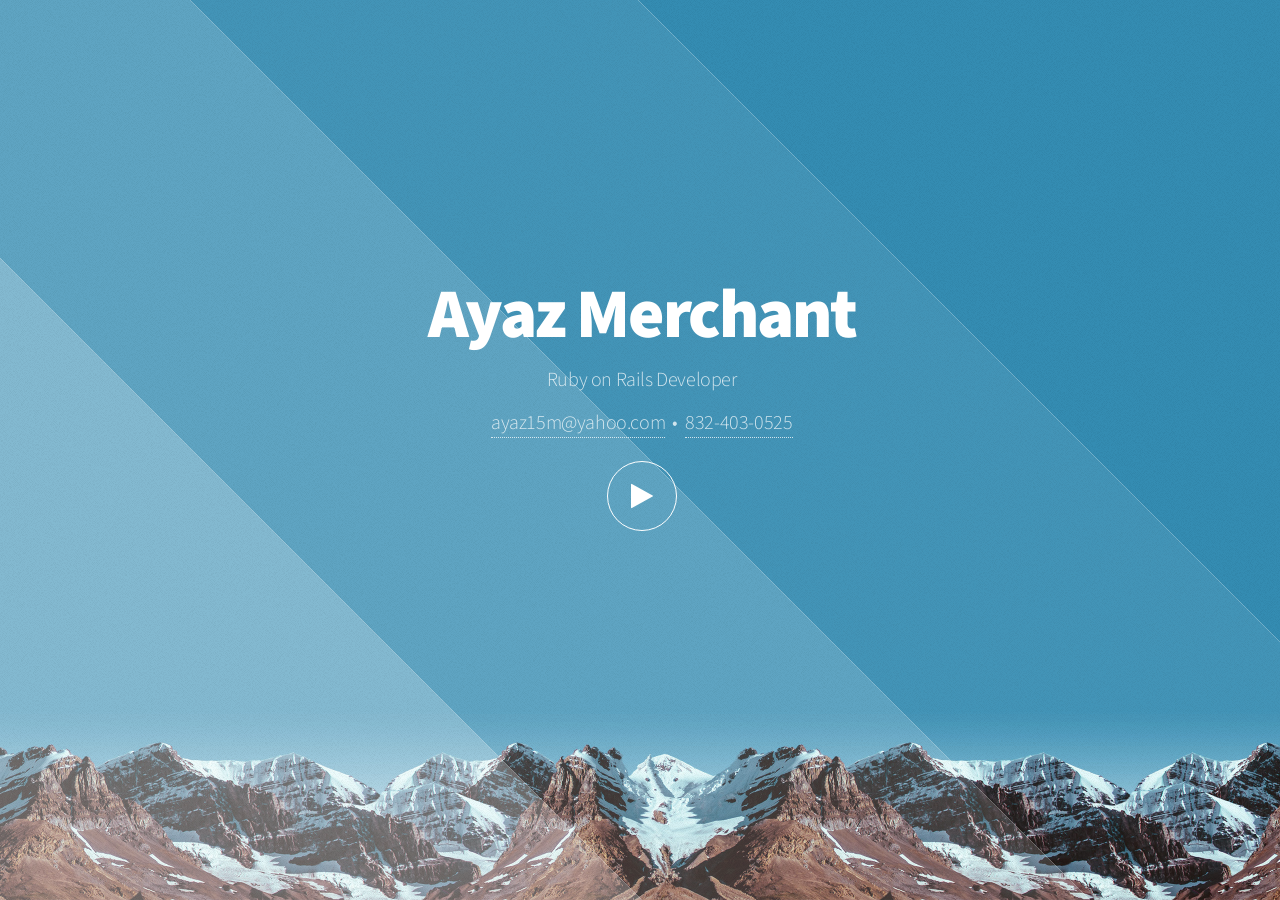
<file: index.html>
<!DOCTYPE HTML>
<html>
	<head>
		<title>Ayaz Merchant</title>
		<meta http-equiv="content-type" content="text/html; charset=utf-8" />
		<meta name="description" content="" />
		<meta name="keywords" content="" />
		<!--[if lte IE 8]><script src="css/ie/html5shiv.js"></script><![endif]-->
		<script src="js/skel.min.js"></script>
		<script src="js/init.js"></script>
		<noscript>
			<link rel="stylesheet" href="css/skel.css" />
			<link rel="stylesheet" href="css/style.css" />
			<link rel="stylesheet" href="css/style-wide.css" />
			<link rel="stylesheet" href="css/style-noscript.css" />
		</noscript>
		<!--[if lte IE 9]><link rel="stylesheet" href="css/ie/v9.css" /><![endif]-->
		<!--[if lte IE 8]><link rel="stylesheet" href="css/ie/v8.css" /><![endif]-->
	</head>
	<body class="loading">
		<div id="wrapper">
			<div id="bg"></div>
			<div id="overlay"></div>
			<div id="main">

				<!-- Header -->
					<header id="header">
						<h1>Ayaz Merchant</h1>
						<p>Ruby on Rails Developer</p>
						<p><a href="mailto:ayaz15m@yahoo.com?Subject=Hello%20Ayaz" target="_top">ayaz15m@yahoo.com</a> &nbsp;&bull;&nbsp; <a href="tel:1-832-403-0525" target="_top">832-403-0525</a></p>
						<nav>
							<a href="portfolio/index.html" class="icon fa fa-play"><span class="label">Continue</span></a><br><br><br>
						</nav>
					</header>
			</div>
		</div>
	</body>
</html>
</file>
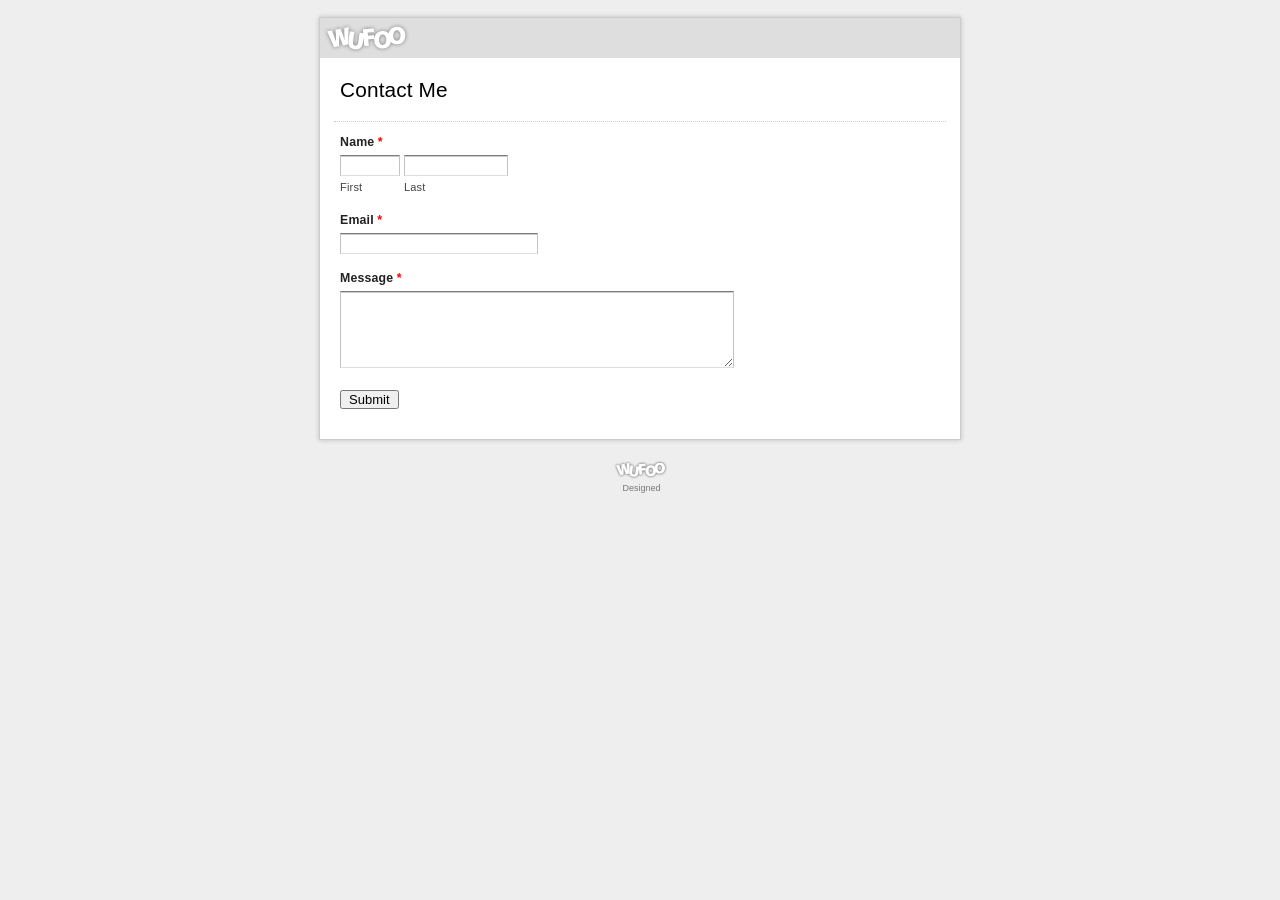
<file: contact-me/index.html>
<!DOCTYPE html>
<html>
<head>

<title>
Contact Me
</title>

<!-- Meta Tags -->
<meta charset="utf-8">
<meta name="generator" content="Wufoo">
<meta name="robots" content="index, follow">

<!-- CSS -->
<link href="css/structure.css" rel="stylesheet">
<link href="css/form.css" rel="stylesheet">

<!-- JavaScript -->
<script src="scripts/wufoo.js"></script>

<!--[if lt IE 10]>
<script src="https://html5shiv.googlecode.com/svn/trunk/html5.js"></script>
<![endif]-->
</head>

<body id="public">
<div id="container" class="ltr">

<h1 id="logo">
<a href="http://www.wufoo.com" title="Powered by Wufoo">Wufoo</a>
</h1>

<form id="form1" name="form1" class="wufoo  page" accept-charset="UTF-8" autocomplete="off" enctype="multipart/form-data" method="post" novalidate
      action="https://ayazmerchant.wufoo.com/forms/zazlbgw1bgt28z/#public">
  
<header id="header" class="info">
<h2>Contact Me</h2>
<div></div>
</header>

<ul>

<li id="foli4" class="notranslate      ">
<label class="desc" id="title4" for="Field4">
Name
<span id="req_4" class="req">*</span>
</label>
<span>
<input id="Field4" name="Field4" type="text" class="field text fn" value="" size="8" tabindex="1" required />
<label for="Field4">First</label>
</span>
<span>
<input id="Field5" name="Field5" type="text" class="field text ln" value="" size="14" tabindex="2" required />
<label for="Field5">Last</label>
</span>
</li>
<li id="foli6" class="notranslate      ">
<label class="desc" id="title6" for="Field6">
Email
<span id="req_6" class="req">*</span>
</label>
<div>
<input id="Field6" name="Field6" type="email" spellcheck="false" class="field text medium" value="" maxlength="255" tabindex="3" required />
</div>
</li>
<li id="foli1"
class="notranslate      "><label class="desc" id="title1" for="Field1">
Message
<span id="req_1" class="req">*</span>
</label>

<div>
<textarea id="Field1"
name="Field1"
class="field textarea small"
spellcheck="true"
rows="10" cols="50"
tabindex="4"
onkeyup=""
required  ></textarea>

</div>

<p class="instruct" id="instruct1"><small>This field is required.</small></p></li> <li class="buttons ">
<div>

                    <input id="saveForm" name="saveForm" class="btTxt submit" 
    type="submit" value="Submit"
 /></div>
</li>

<li class="hide">
<label for="comment">Do Not Fill This Out</label>
<textarea name="comment" id="comment" rows="1" cols="1"></textarea>
<input type="hidden" id="idstamp" name="idstamp" value="Pw1O9k4tBzCAa0omrmiXwLjbGZ8vxfIexsFHVFSaRBA=" />
</li>
</ul>
</form> 

</div><!--container-->

<a class="powertiny" href="http://www.wufoo.com/" title="Powered by Wufoo"
style="display:block !important;visibility:visible !important;text-indent:0 !important;position:relative !important;height:auto !important;width:95px !important;overflow:visible !important;text-decoration:none;cursor:pointer !important;margin:0 auto !important">
<span style="background:url(./images/powerlogo.png) no-repeat center 7px; margin:0 auto;display:inline-block !important;visibility:visible !important;text-indent:-9000px !important;position:static !important;overflow: auto !important;width:62px !important;height:30px !important">Wufoo</span>
<b style="display:block !important;visibility:visible !important;text-indent:0 !important;position:static !important;height:auto !important;width:auto !important;overflow: auto !important;font-weight:normal;font-size:9px;color:#777;padding:0 0 0 3px;">Designed</b>
</a>

</body>
</html>
</file>
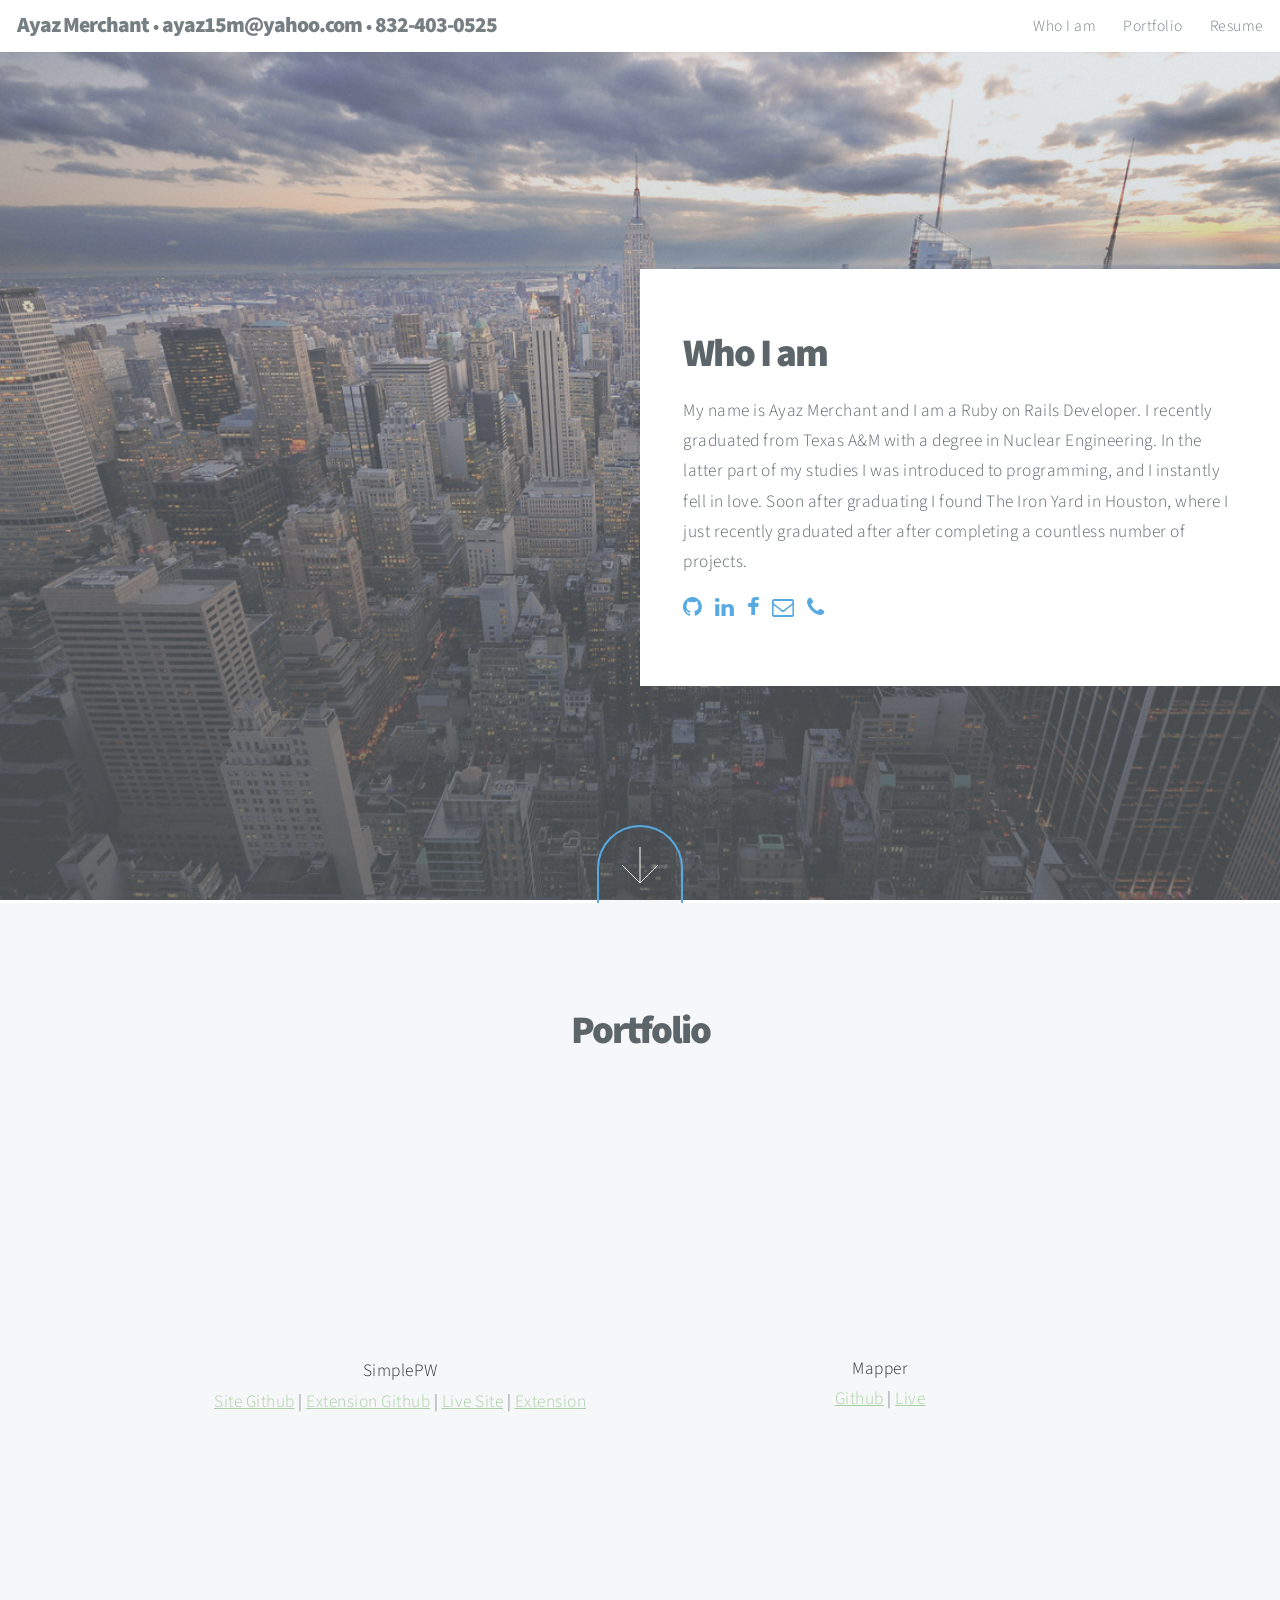
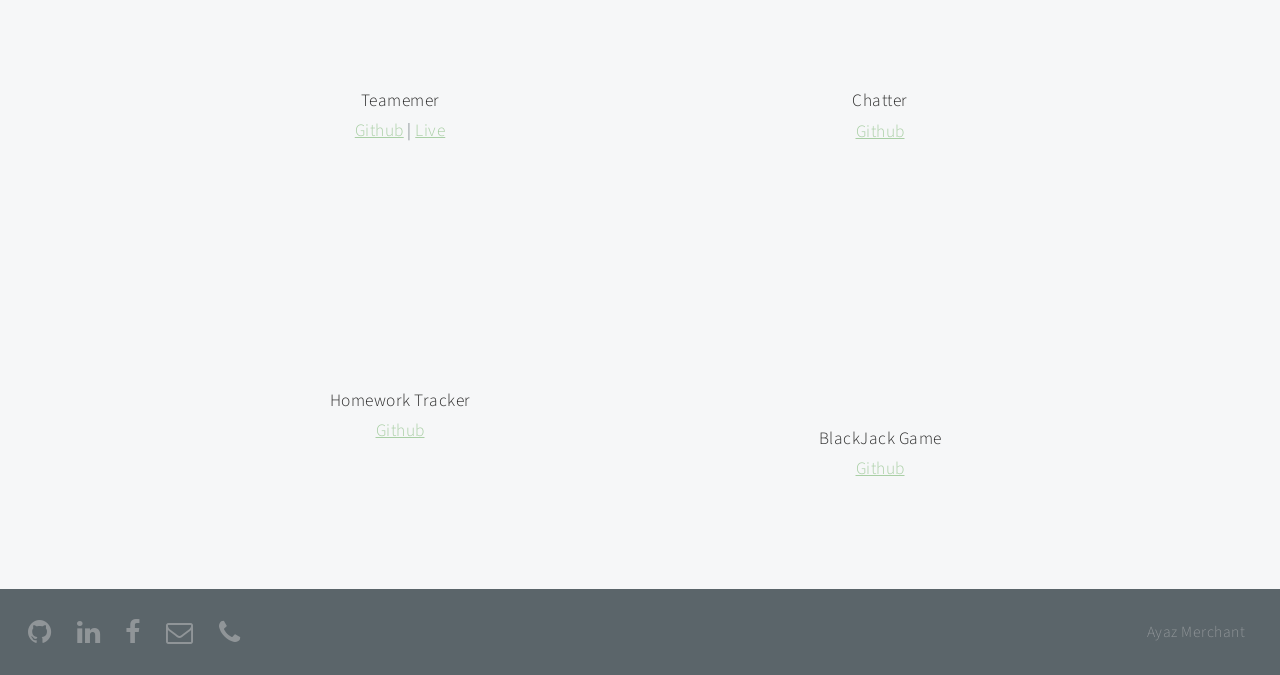
<file: portfolio/index.html>
<!DOCTYPE HTML>
<html>
	<head>
		<title>Ayaz Merchant</title>
		<meta http-equiv="content-type" content="text/html; charset=utf-8" />
		<meta name="description" content="" />
		<meta name="keywords" content="" />
		<!--[if lte IE 8]><script src="css/ie/html5shiv.js"></script><![endif]-->
		<script src="js/jquery.min.js"></script>
		<script src="js/jquery.poptrox.min.js"></script>
		<script src="js/jquery.scrolly.min.js"></script>
		<script src="js/jquery.scrollgress.min.js"></script>
		<script src="js/skel.min.js"></script>
		<script src="js/init.js"></script>

		<noscript>
			<link rel="stylesheet" href="css/skel.css" />
			<link rel="stylesheet" href="css/style.css" />
			<link rel="stylesheet" href="css/style-wide.css" />
			<link rel="stylesheet" href="css/style-normal.css" />
		</noscript>
		<!--[if lte IE 8]><link rel="stylesheet" href="css/ie/v8.css" /><![endif]-->
	</head>
	<body>

		<!-- Header -->
			<header id="header">

				<!-- Logo -->
					<h1 id="logo"><a href="#one">Ayaz Merchant</a> &nbsp;&bull;&nbsp;
					<a href="mailto:ayaz15m@yahoo.com?Subject=Hello%20Ayaz" target="_top">ayaz15m@yahoo.com</a> &nbsp;&bull;&nbsp; <a href="tel:1-832-403-0525" target="_top">832-403-0525</a></h1>

				<!-- Nav -->
					<nav id="nav">
						<ul>
							<!-- <li><a href="#intro">Intro</a></li> -->
							<li><a href="#one">Who I am</a></li>
							<!-- <li><a href="#two">What I do</a></li> -->
							<li><a href="#work">Portfolio</a></li>
							<!-- <li><a href="#contact">Contact</a></li> -->
							<!-- <li><a href="resume/index.html">Resume</a></li> -->
								<li><a href="https://www.dropbox.com/s/zc3e9eq4m50squw/Resume.pdf">Resume</a></li>

						</ul>
					</nav>

			</header>

		<!-- Intro -->
			<!-- <section id="intro" class="main style1 dark fullscreen">
				<div class="content container small">
					<header>
						<h2>Hey.</h2>
					</header>
					<p>Welcome to <strong>Big Picture</strong> a responsive site template designed
					by <a href="http://html5up.net">HTML5 UP</a>, built on <strong>skel</strong>,
					and released for free under the <a href="http://html5up.net/license">Creative Commons Attribution 3.0 license</a>.</p>
					<footer>
						<a href="#one" class="button style2 down">More</a>
					</footer>
				</div> -->
			</section>

		<!-- One -->
			<section id="one" class="main style2 right dark fullscreen">
				<div class="content box style2">
					<header>
						<h2>Who I am</h2>
					</header>
					<p>My name is Ayaz Merchant and I am a Ruby on Rails Developer. I recently
					graduated from Texas A&M with a degree in Nuclear Engineering. In the latter
					part of my studies I was introduced to programming, and I instantly fell in love.
					Soon after graduating I found The Iron Yard in Houston, where I just recently graduated after
					after completing a countless number of projects.</p>
					<ul class="actions">
							<li><a href="https://github.com/ayaz15m" class="icon fa-github"><span class="label">Github</span></a></li>
							<li><a href="https://www.linkedin.com/profile/view?id=360779652&trk=nav_responsive_tab_profile" class="icon fa-linkedin"><span class="label">Linkedin</span></a></li>
							<li><a href="https://www.facebook.com/ayaz.merchant.16" class="icon fa-facebook"><span class="label">Facebook</span></a></li>
							<li><a href="mailto:ayaz15m@yahoo.com?Subject=Hello%20Ayaz" class="icon fa-envelope-o"><span class="label">Email</span></a></li>
							<li><a href="tel:1-832-403-0525" class="icon fa-phone"><span class="label">Phone</span></a></li>
					</ul>
				</div>
				<a href="#work" class="button style2 down anchored">Next</a>
			</section>

		<!-- Two -->
			<!-- <section id="two" class="main style2 left dark fullscreen">
				<div class="content box style2">
					<header>
						<h2>Who I Am</h2>
					</header>
					<p>Lorem ipsum dolor sit amet et sapien sed elementum egestas dolore condimentum.
					Fusce blandit ultrices sapien, in accumsan orci rhoncus eu. Sed sodales venenatis arcu,
					id varius justo euismod in. Curabitur egestas consectetur magna.</p>
				</div>
				<a href="#work" class="button style2 down anchored">Next</a>
			</section> -->

		<!-- Work -->
			<section id="work" class="main style3 primary">
				<div class="content container">
					<header>
						<h2>Portfolio</font></h2>
						<p></p>
					</header>

					<!-- Lightbox Gallery  -->
						<div>
						<div class="row flush images">
								<div class="6u"><img src="images/thumbs/pw.jpg" class="image fit from-left" alt="" /><font color="black">SimplePW</font><br><a href="https://github.com/ayaz15m/Final-Project">Site Github</a> | <a href="https://github.com/ayaz15m/final-project-ext">Extension Github</a> | <a href="http://simplepw.herokuapp.com/">Live Site</a> | <a href="https://chrome.google.com/webstore/detail/simplepw/jkaaflonjacfdmdlfnphnknddkknfchj?hl=en&gl=US">Extension</a></div>
								<div class="6u"><img src="images/thumbs/map.jpg" class="image fit from-right" alt="" /><font color="black">Mapper</font><br><a href="https://github.com/ayaz15m/mapper">Github</a> | <a href="http://mapper-ayaz.herokuapp.com/">Live</a></div>
							</div><br>
							<div class="row flush images">
								<div class="6u"><img src="images/thumbs/memer.jpg" class="image fit from-left" alt="" /><font color="black">Teamemer</font><br><a href="https://github.com/ayaz15m/teamemer">Github</a> | <a href="http://teamemer.herokuapp.com/">Live</a></div>
								<div class="6u"><img src="images/thumbs/chatter.jpg" class="image fit from-right" alt="" /><font color="black">Chatter</font><br><a href="https://github.com/ayaz15m/microblog">Github</a></div>
							</div>
							<div class="row flush images">
								<div class="6u"><img src="images/thumbs/hw.jpg" class="image fit from-left" alt="" /><font color="black">Homework Tracker</font><br><a href="https://github.com/ayaz15m/hw_tracker">Github</a></div>
								<div class="6u"><img src="images/thumbs/bj.jpg" class="image fit from-right" alt="" /><font color="black">BlackJack Game</font><br><a href="https://github.com/ayaz15m/Blackjack-Game">Github</a></div>
							</div>
						</div>
				</div>
			</section>

				<!-- Contact -->
			<!-- <section id="contact" class="main style3 secondary">
				<div class="content container">
					<header>
						<h2>Say Hello.</h2>
						<p></p>
					</header>
					<div class="box container small"> -->

					<!-- Contact Form -->
							<!-- <form method="post" action="contact-form-handler.php">
								<div class="row half">
									<div class="6u"><input type="text" name="name" placeholder="Name" /></div>
									<div class="6u"><input type="email" name="email" placeholder="Email" /></div>
								</div>
								<div class="row half">
									<div class="12u"><textarea name="message" placeholder="Message" rows="6"></textarea></div>
								</div>
								<div class="row">
									<div class="12u">
										<ul class="actions">
											<li><input type="submit" value="Send Message" /></li>
										</ul>
									</div>
								</div>
							</form>
					</div>
				</div>
			</section> -->

		<!-- Footer -->
			<footer id="footer">

				<!-- Icons -->
					<ul class="actions">
							<li><a href="https://github.com/ayaz15m" class="icon fa-github"><span class="label">Github</span></a></li>
							<li><a href="https://www.linkedin.com/profile/view?id=360779652&trk=nav_responsive_tab_profile" class="icon fa-linkedin"><span class="label">Linkedin</span></a></li>
							<li><a href="https://www.facebook.com/ayaz.merchant.16" class="icon fa-facebook"><span class="label">Facebook</span></a></li>
							<li><a href="mailto:ayaz15m@yahoo.com?Subject=Hello%20Ayaz" class="icon fa-envelope-o"><span class="label">Email</span></a></li>
							<li><a href="tel:1-832-403-0525" class="icon fa-phone"><span class="label">Phone</span></a></li>
					</ul>

				<!-- Menu -->
					<ul class="menu">
						<li>Ayaz Merchant</li>
					</ul><br><br>
			</footer>

	</body>
</html>
</file>
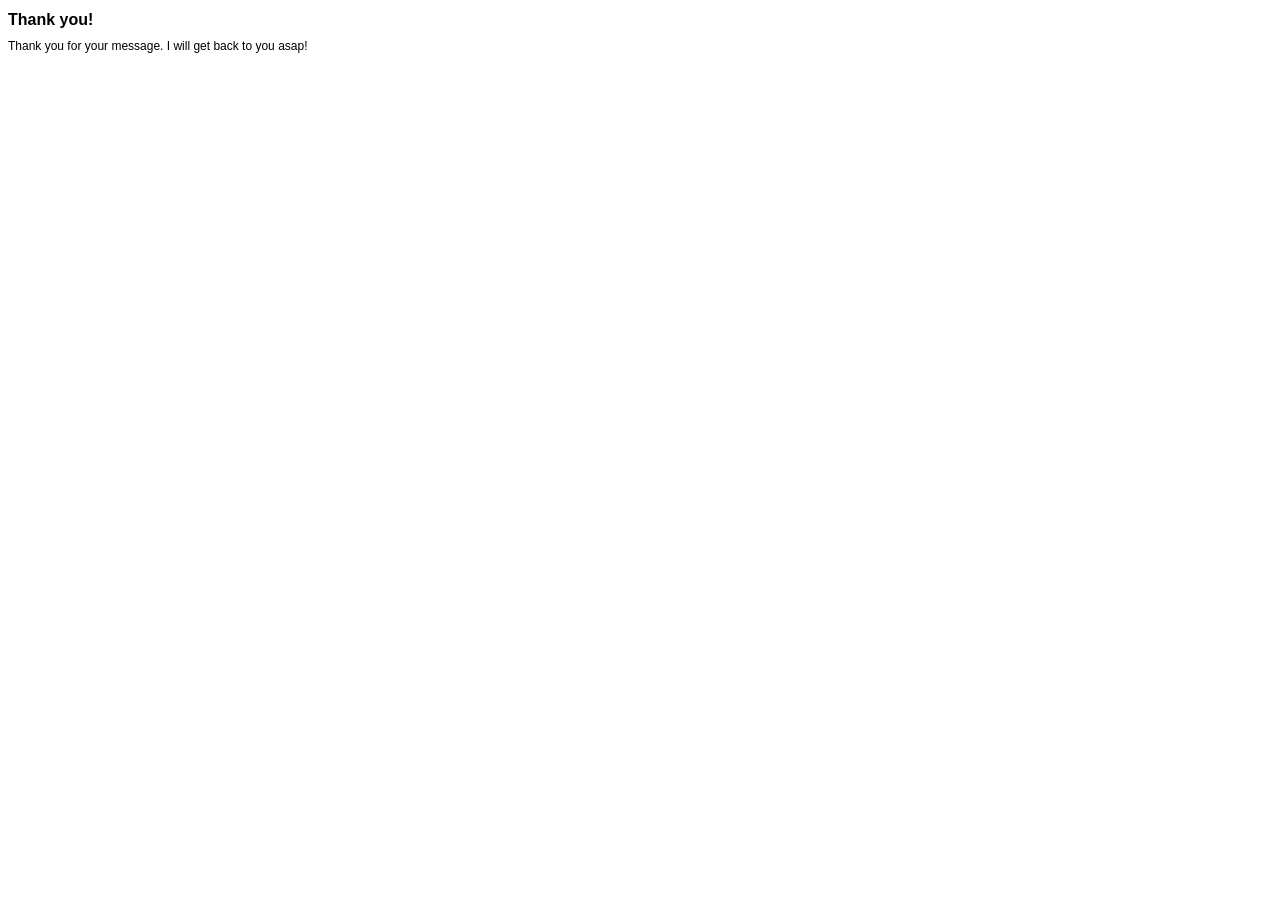
<file: portfolio/contact-form-thank-you/index.html>
<!DOCTYPE HTML PUBLIC "-//W3C//DTD HTML 4.01 Transitional//EN" "http://www.w3.org/TR/html4/loose.dtd">
<html>
<head>
	<title>Thank you!</title>
<!-- define some style elements-->
<style>
h1
{
	font-family : Arial, Helvetica, sans-serif;
	font-size : 16px;
    font-weight : bold;
}
label,a,body
{
	font-family : Arial, Helvetica, sans-serif;
	font-size : 12px;
}

</style>
<!-- a helper script for vaidating the form-->
</head>
</head>

<body>
<h1>Thank you!</h1>
Thank you for your message. I will get back to you asap!


</body>
</html>
</file>
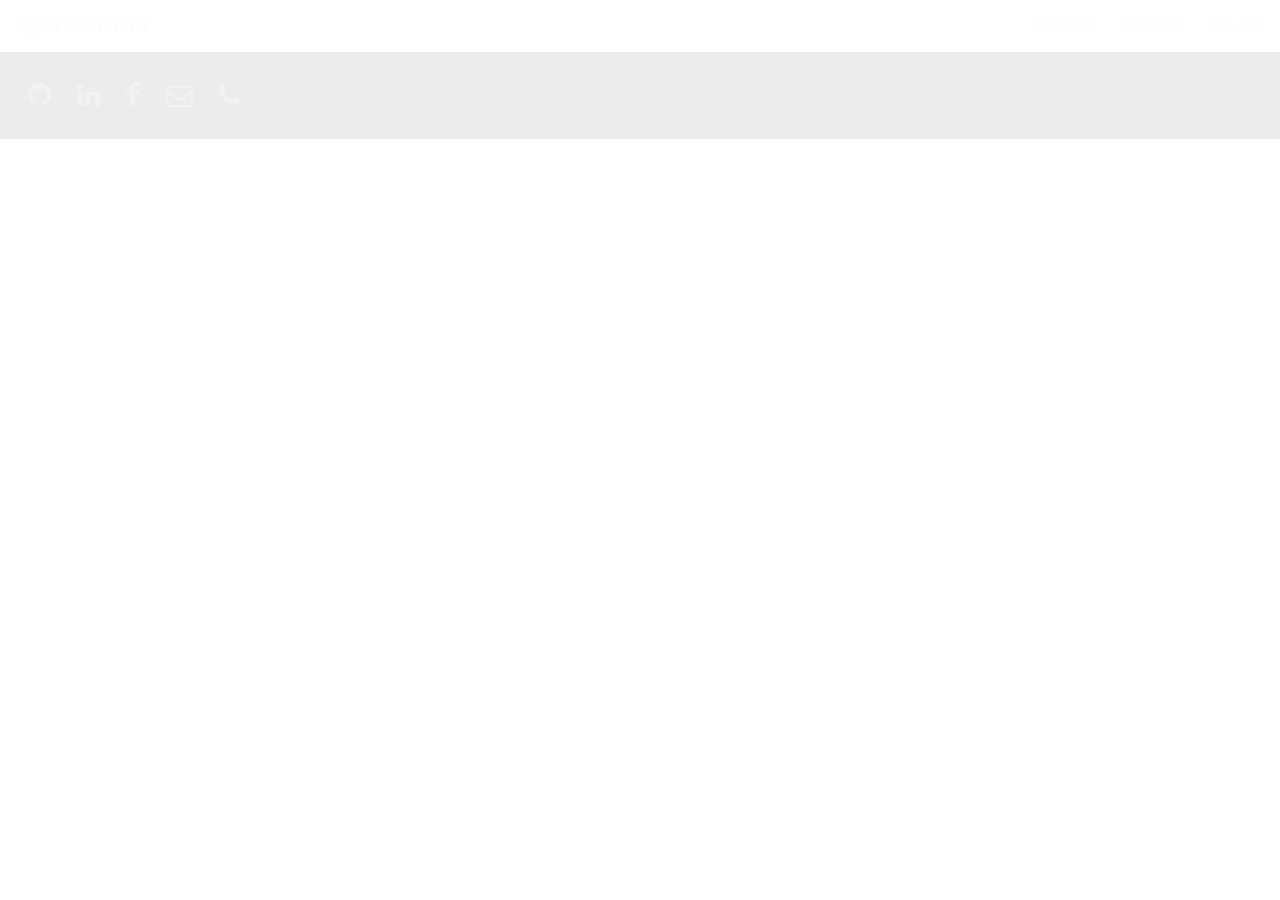
<file: portfolio/resume/index.html>
<!DOCTYPE HTML>
<html>
	<head>
		<title>Ayaz Merchant</title>
		<meta http-equiv="content-type" content="text/html; charset=utf-8" />
		<meta name="description" content="" />
		<meta name="keywords" content="" />
		<!--[if lte IE 8]><script src="css/ie/html5shiv.js"></script><![endif]-->
		<script src="js/jquery.min.js"></script>
		<script src="js/jquery.poptrox.min.js"></script>
		<script src="js/jquery.scrolly.min.js"></script>
		<script src="js/jquery.scrollgress.min.js"></script>
		<script src="js/skel.min.js"></script>
		<script src="js/init.js"></script>

		<noscript>
			<link rel="stylesheet" href="css/skel.css" />
			<link rel="stylesheet" href="css/style.css" />
			<link rel="stylesheet" href="css/style-wide.css" />
			<link rel="stylesheet" href="css/style-normal.css" />
		</noscript>
		<!--[if lte IE 8]><link rel="stylesheet" href="css/ie/v8.css" /><![endif]-->
	</head>
	<body>

		<!-- Header -->
			<header id="header">

				<!-- Logo -->
					<h1 id="logo"><a href="../index.html">Ayaz Merchant</a></h1>

				<!-- Nav -->
					<nav id="nav">
						<ul>
							<!-- <li><a href="#intro">Intro</a></li> -->
							<li><a href="../#one">Who I am</a></li>
							<!-- <li><a href="#two">What I do</a></li> -->
							<li><a href="../#work">Portfolio</a></li>
							<!-- <li><a href="#contact">Contact</a></li> -->
							<li><a href="index.html">Resume</a></li>
						</ul>
					</nav>

			</header>
			<style>

			</style>



<div id="container">

</div>


		<!-- Intro -->
			<!-- <section id="intro" class="main style1 dark fullscreen">
				<div class="content container small">
					<header>
						<h2>Hey.</h2>
					</header>
					<p>Welcome to <strong>Big Picture</strong> a responsive site template designed
					by <a href="http://html5up.net">HTML5 UP</a>, built on <strong>skel</strong>,
					and released for free under the <a href="http://html5up.net/license">Creative Commons Attribution 3.0 license</a>.</p>
					<footer>
						<a href="#one" class="button style2 down">More</a>
					</footer>
				</div> -->
			<!-- </section> -->

		<!-- One -->
			<!-- <section id="one" class="main style2 right dark fullscreen">
				<div class="content box style2">
					<header>
						<h2>Who I am</h2>
					</header>
					<p>My name is Ayaz Merchant and I am a Ruby on Rails Developer. I recently
					graduated from Texas A&M with a degree in Nuclear Engineering. In the latter
					part of my studies I was introduced to programming, and I instantly fell in love.
					Soon after graduating I found The Iron Yard in Houston, where I will be graduating soon
					after completing a counteless number of projects.</p>
				</div>
				<a href="#work" class="button style2 down anchored">Next</a>
			</section> -->

		<!-- Two -->
			<!-- <section id="two" class="main style2 left dark fullscreen">
				<div class="content box style2">
					<header>
						<h2>Who I Am</h2>
					</header>
					<p>Lorem ipsum dolor sit amet et sapien sed elementum egestas dolore condimentum.
					Fusce blandit ultrices sapien, in accumsan orci rhoncus eu. Sed sodales venenatis arcu,
					id varius justo euismod in. Curabitur egestas consectetur magna.</p>
				</div>
				<a href="#work" class="button style2 down anchored">Next</a>
			</section> -->

		<!-- Work -->
			<!-- <section id="work" class="main style3 primary">
				<div class="content container">
					<header>
						<h2>Portfolio</font></h2>
						<p></p>
					</header>

					<!-- Lightbox Gallery  -->
						<!-- <div>
						<div class="row flush images">
								<div class="6u"><img src="images/thumbs/map.jpg" class="image fit from-left" alt="" /><font color="white">Mapper</font><br><a href="https://github.com/ayaz15m/mapper">Github</a> | <a href="http://mapper-ayaz.herokuapp.com/">Live</a></div>
								<div class="6u"><img src="images/thumbs/memer.jpg" class="image fit from-right" alt="" /><font color="white">Teamemer</font><br><a href="https://github.com/ayaz15m/teamemer">Github</a> | <a href="http://teamemer.herokuapp.com/">Live</a></div>
							</div><br>
							<div class="row flush images">
								<div class="6u"><img src="images/thumbs/chatter.jpg" class="image fit from-left" alt="" /><font color="white">Chatter</font><br><a href="https://github.com/ayaz15m/microblog">Github</a></div>
								<div class="6u"><img src="images/thumbs/hw.jpg" class="image fit from-right" alt="" /><font color="white">Homework Tracker</font><br><a href="https://github.com/ayaz15m/hw_tracker">Github</a></div>
							</div>
							<div class="row flush images">
								<!-- <div class="6u"><a href="images/fulls/chatter.jpg" class="image fit from-left"><img src="images/thumbs/chatter.jpg" title="The sparkling shell" alt="" /></a>Memer<br>Github: Live:</div> -->
								<!-- <div class="6u"><a href="images/fulls/06.jpg" class="image fit from-right"><img src="images/thumbs/06.jpg" title="Bent IX" alt="" /></a>Memer<br>Github: Live:</div> -->
							<!-- </div>
						</div>
				</div>
			</section> -->

				<!-- Contact -->
			<!-- <section id="contact" class="main style3 secondary">
				<div class="content container">
					<header>
						<h2>Say Hello.</h2>
						<p></p>
					</header>
					<div class="box container small"> -->

					<!-- Contact Form -->
							<!-- <form method="post" action="contact-form-handler.php">
								<div class="row half">
									<div class="6u"><input type="text" name="name" placeholder="Name" /></div>
									<div class="6u"><input type="email" name="email" placeholder="Email" /></div>
								</div>
								<div class="row half">
									<div class="12u"><textarea name="message" placeholder="Message" rows="6"></textarea></div>
								</div>
								<div class="row">
									<div class="12u">
										<ul class="actions">
											<li><input type="submit" value="Send Message" /></li>
										</ul>
									</div>
								</div>
							</form>
					</div>
				</div>
			</section> -->

		<!-- Footer -->
			<footer id="footer">

				<!-- Icons -->
					<ul class="actions">
							<li><a href="https://github.com/ayaz15m" class="icon fa-github"><span class="label">Github</span></a></li>
							<li><a href="https://www.linkedin.com/profile/view?id=360779652&trk=nav_responsive_tab_profile" class="icon fa-linkedin"><span class="label">Linkedin</span></a></li>
							<li><a href="https://www.facebook.com/ayaz.merchant.16" class="icon fa-facebook"><span class="label">Facebook</span></a></li>
							<li><a href="mailto:ayaz15m@yahoo.com?Subject=Hello%20Ayaz" class="icon fa-envelope-o"><span class="label">Email</span></a></li>
							<li><a href="tel:1-832-403-0525" class="icon fa-phone"><span class="label">Phone</span></a></li>
					</ul>

				<!-- Menu -->
					<ul class="menu">
						<li>Ayaz Merchant</li>
					</ul><br><br>
			</footer>

	</body>
</html>
</file>
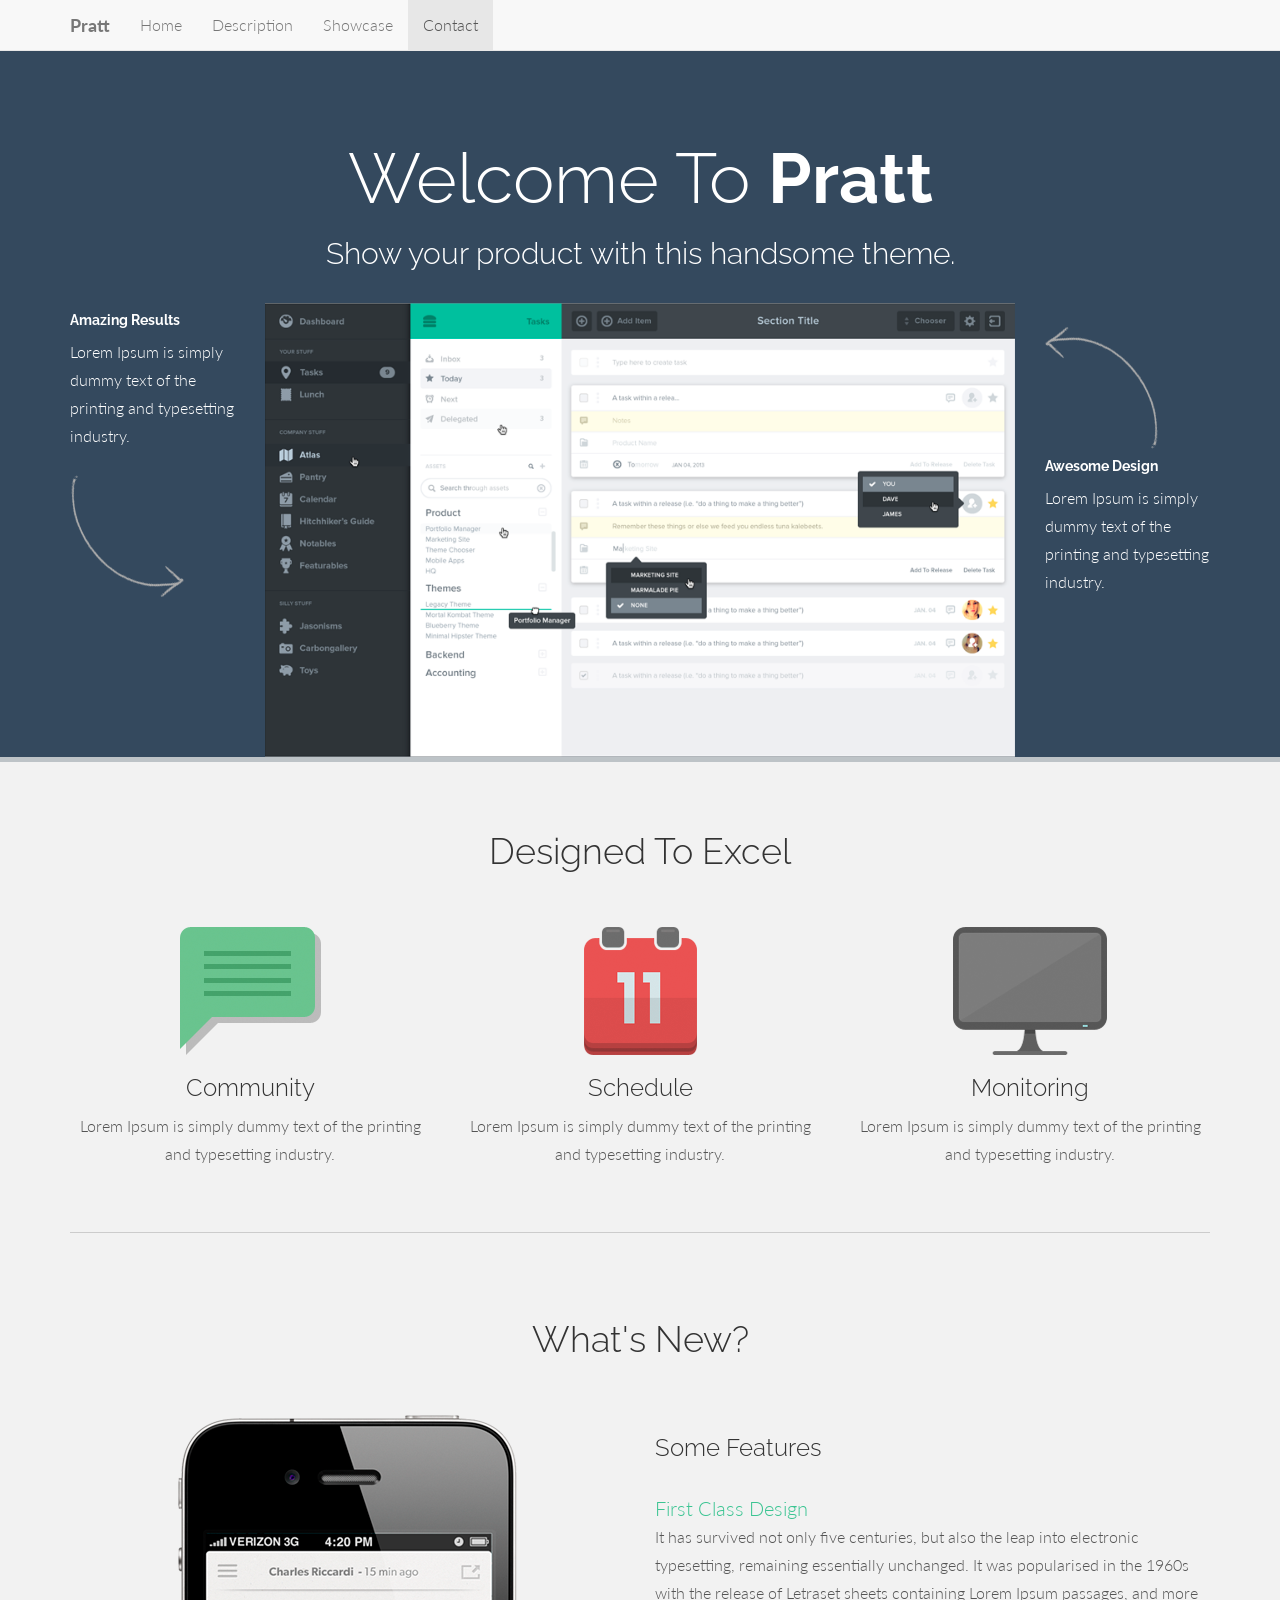
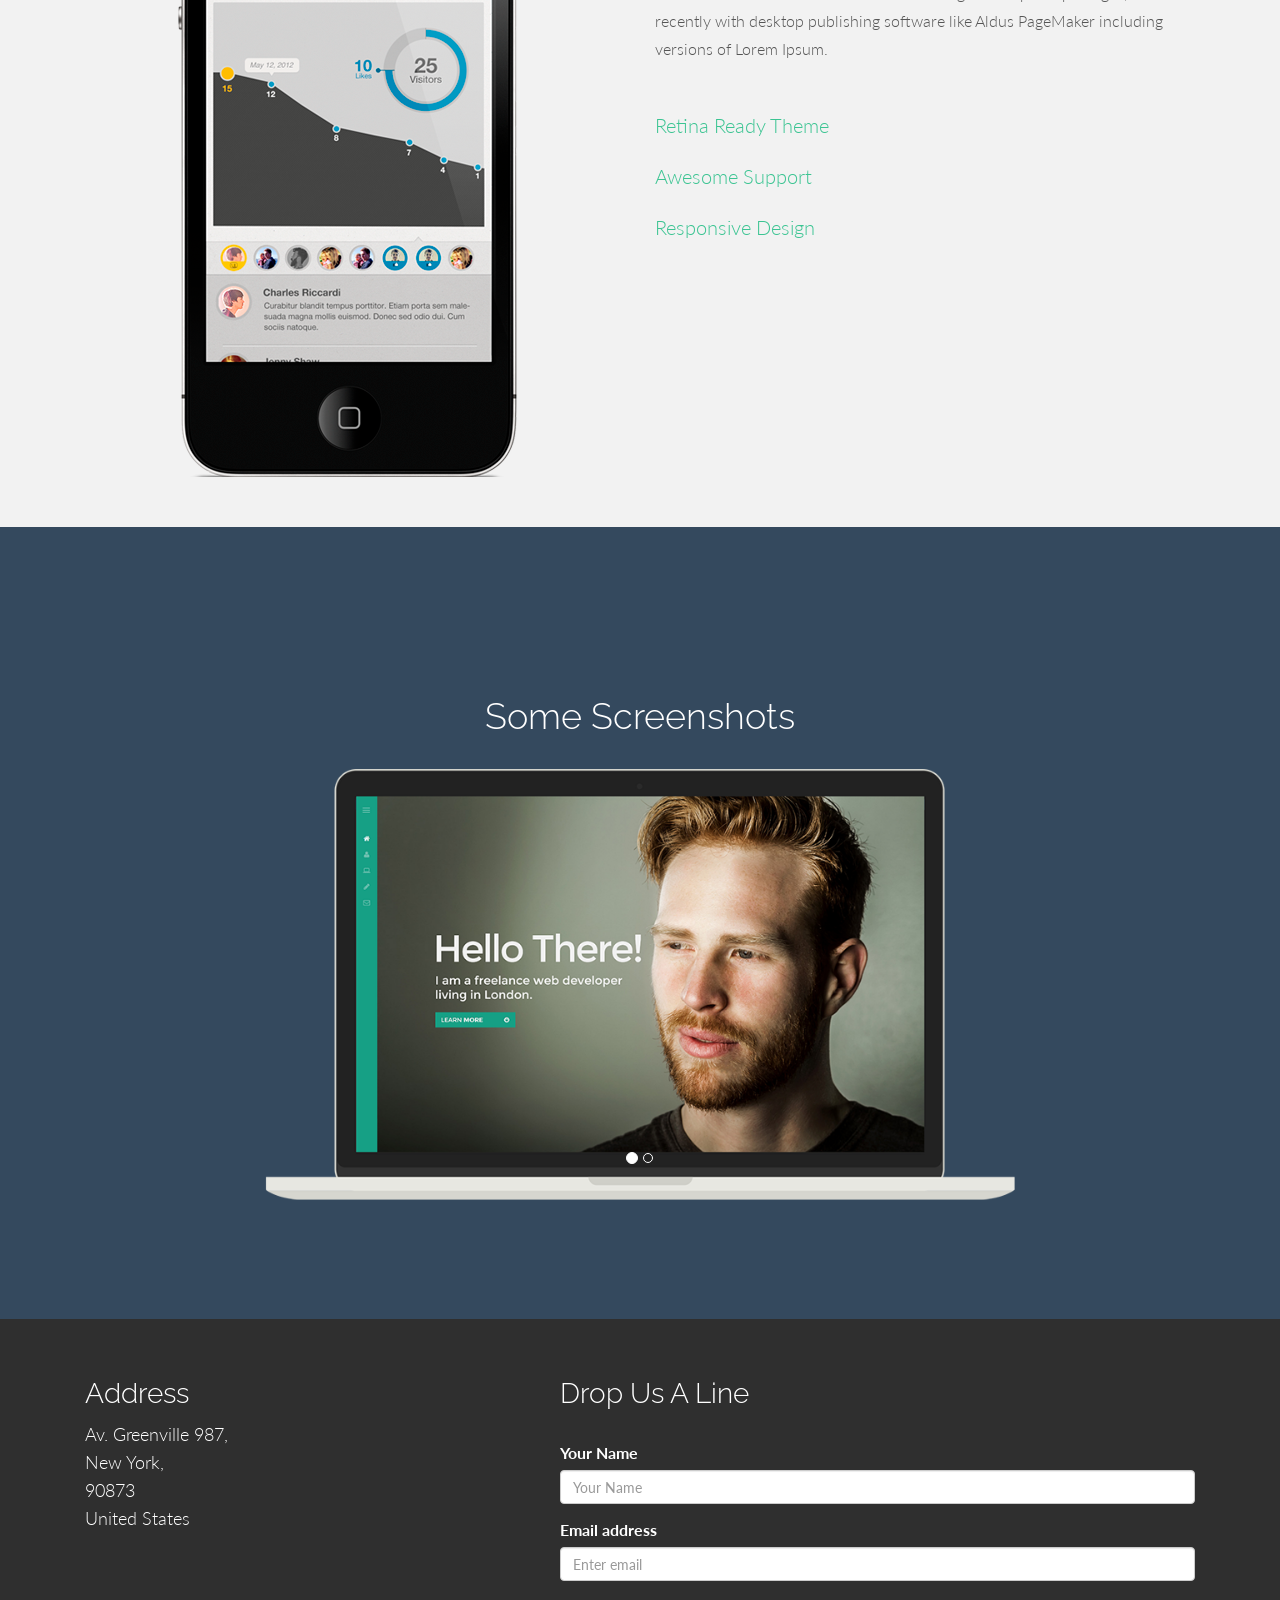
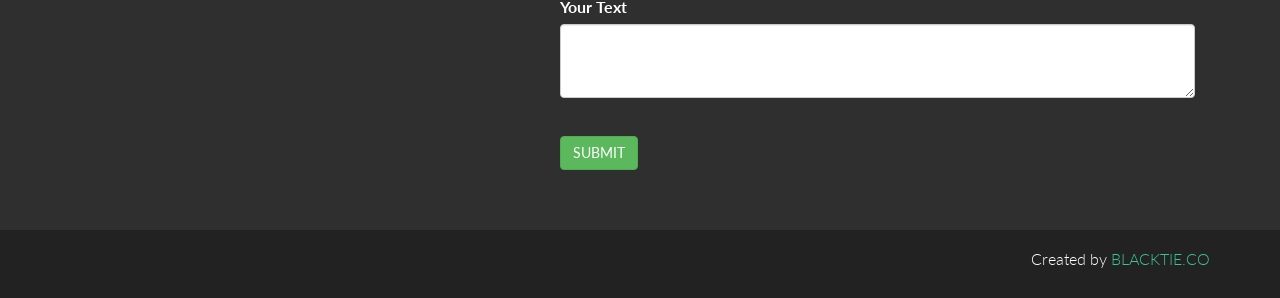
<file: other/pratt/Theme/index.html>
<!DOCTYPE html>
<html lang="en">
  <head>
    <meta charset="utf-8">
    <meta name="viewport" content="width=device-width, initial-scale=1.0">
    <meta name="description" content="Pratt - Free Bootstrap 3 Theme">
    <meta name="author" content="Alvarez.is - BlackTie.co">
    <link rel="shortcut icon" href="assets/ico/favicon.png">

    <title>Pratt - Free Bootstrap 3 Theme</title>

    <!-- Bootstrap core CSS -->
    <link href="assets/css/bootstrap.css" rel="stylesheet">

    <!-- Custom styles for this template -->
    <link href="assets/css/main.css" rel="stylesheet">
    
    <link href='http://fonts.googleapis.com/css?family=Lato:300,400,700,300italic,400italic' rel='stylesheet' type='text/css'>
    <link href='http://fonts.googleapis.com/css?family=Raleway:400,300,700' rel='stylesheet' type='text/css'>
    
    <script src="assets/js/jquery.min.js"></script>
    <script src="assets/js/smoothscroll.js"></script>
    

  </head>

  <body data-spy="scroll" data-offset="0" data-target="#navigation">

    <!-- Fixed navbar -->
	    <div id="navigation" class="navbar navbar-default navbar-fixed-top">
	      <div class="container">
	        <div class="navbar-header">
	          <button type="button" class="navbar-toggle" data-toggle="collapse" data-target=".navbar-collapse">
	            <span class="icon-bar"></span>
	            <span class="icon-bar"></span>
	            <span class="icon-bar"></span>
	          </button>
	          <a class="navbar-brand" href="#"><b>Pratt</b></a>
	        </div>
	        <div class="navbar-collapse collapse">
	          <ul class="nav navbar-nav">
	            <li class="active"><a href="#home" class="smothscroll">Home</a></li>
	            <li><a href="#desc" class="smothscroll">Description</a></li>
	            <li><a href="#showcase" class="smothScroll">Showcase</a></li>
	            <li><a href="#contact" class="smothScroll">Contact</a></li>
	          </ul>
	        </div><!--/.nav-collapse -->
	      </div>
	    </div>


	<section id="home" name="home"></section>
	<div id="headerwrap">
	    <div class="container">
	    	<div class="row centered">
	    		<div class="col-lg-12">
					<h1>Welcome To <b>Pratt</b></h1>
					<h3>Show your product with this handsome theme.</h3>
					<br>
	    		</div>
	    		
	    		<div class="col-lg-2">
	    			<h5>Amazing Results</h5>
	    			<p>Lorem Ipsum is simply dummy text of the printing and typesetting industry.</p>
	    			<img class="hidden-xs hidden-sm hidden-md" src="assets/img/arrow1.png">
	    		</div>
	    		<div class="col-lg-8">
	    			<img class="img-responsive" src="assets/img/app-bg.png" alt="">
	    		</div>
	    		<div class="col-lg-2">
	    			<br>
	    			<img class="hidden-xs hidden-sm hidden-md" src="assets/img/arrow2.png">
	    			<h5>Awesome Design</h5>
	    			<p>Lorem Ipsum is simply dummy text of the printing and typesetting industry.</p>
	    		</div>
	    	</div>
	    </div> <!--/ .container -->
	</div><!--/ #headerwrap -->


	<section id="desc" name="desc"></section>
	<!-- INTRO WRAP -->
	<div id="intro">
		<div class="container">
			<div class="row centered">
				<h1>Designed To Excel</h1>
				<br>
				<br>
				<div class="col-lg-4">
					<img src="assets/img/intro01.png" alt="">
					<h3>Community</h3>
					<p>Lorem Ipsum is simply dummy text of the printing and typesetting industry.</p>
				</div>
				<div class="col-lg-4">
					<img src="assets/img/intro02.png" alt="">
					<h3>Schedule</h3>
					<p>Lorem Ipsum is simply dummy text of the printing and typesetting industry.</p>
				</div>
				<div class="col-lg-4">
					<img src="assets/img/intro03.png" alt="">
					<h3>Monitoring</h3>
					<p>Lorem Ipsum is simply dummy text of the printing and typesetting industry.</p>
				</div>
			</div>
			<br>
			<hr>
	    </div> <!--/ .container -->
	</div><!--/ #introwrap -->
	
	<!-- FEATURES WRAP -->
	<div id="features">
		<div class="container">
			<div class="row">
				<h1 class="centered">What's New?</h1>
				<br>
				<br>
				<div class="col-lg-6 centered">
					<img class="centered" src="assets/img/mobile.png" alt="">
				</div>
				
				<div class="col-lg-6">
					<h3>Some Features</h3>
					<br>
				<!-- ACCORDION -->
		            <div class="accordion ac" id="accordion2">
		                <div class="accordion-group">
		                    <div class="accordion-heading">
		                        <a class="accordion-toggle" data-toggle="collapse" data-parent="#accordion2" href="#collapseOne">
		                        First Class Design
		                        </a>
		                    </div><!-- /accordion-heading -->
		                    <div id="collapseOne" class="accordion-body collapse in">
		                        <div class="accordion-inner">
								<p>It has survived not only five centuries, but also the leap into electronic typesetting, remaining essentially unchanged. It was popularised in the 1960s with the release of Letraset sheets containing Lorem Ipsum passages, and more recently with desktop publishing software like Aldus PageMaker including versions of Lorem Ipsum.</p>
								</div><!-- /accordion-inner -->
		                    </div><!-- /collapse -->
		                </div><!-- /accordion-group -->
		                <br>
		
		                <div class="accordion-group">
		                    <div class="accordion-heading">
		                        <a class="accordion-toggle" data-toggle="collapse" data-parent="#accordion2" href="#collapseTwo">
		                        Retina Ready Theme
		                        </a>
		                    </div>
		                    <div id="collapseTwo" class="accordion-body collapse">
		                        <div class="accordion-inner">
								<p>It has survived not only five centuries, but also the leap into electronic typesetting, remaining essentially unchanged. It was popularised in the 1960s with the release of Letraset sheets containing Lorem Ipsum passages, and more recently with desktop publishing software like Aldus PageMaker including versions of Lorem Ipsum.</p>
								</div><!-- /accordion-inner -->
		                    </div><!-- /collapse -->
		                </div><!-- /accordion-group -->
		                <br>
		
		                 <div class="accordion-group">
		                    <div class="accordion-heading">
		                        <a class="accordion-toggle" data-toggle="collapse" data-parent="#accordion2" href="#collapseThree">
		                        Awesome Support
		                        </a>
		                    </div>
		                    <div id="collapseThree" class="accordion-body collapse">
		                        <div class="accordion-inner">
								<p>It has survived not only five centuries, but also the leap into electronic typesetting, remaining essentially unchanged. It was popularised in the 1960s with the release of Letraset sheets containing Lorem Ipsum passages, and more recently with desktop publishing software like Aldus PageMaker including versions of Lorem Ipsum.</p>
								</div><!-- /accordion-inner -->
		                    </div><!-- /collapse -->
		                </div><!-- /accordion-group -->
		                <br>
		                
		                 <div class="accordion-group">
		                    <div class="accordion-heading">
		                        <a class="accordion-toggle" data-toggle="collapse" data-parent="#accordion2" href="#collapseFour">
		                        Responsive Design
		                        </a>
		                    </div>
		                    <div id="collapseFour" class="accordion-body collapse">
		                        <div class="accordion-inner">
								<p>It has survived not only five centuries, but also the leap into electronic typesetting, remaining essentially unchanged. It was popularised in the 1960s with the release of Letraset sheets containing Lorem Ipsum passages, and more recently with desktop publishing software like Aldus PageMaker including versions of Lorem Ipsum.</p>
								</div><!-- /accordion-inner -->
		                    </div><!-- /collapse -->
		                </div><!-- /accordion-group -->
		                <br>			
					</div><!-- Accordion -->
				</div>
			</div>
		</div><!--/ .container -->
	</div><!--/ #features -->
	
	
	<section id="showcase" name="showcase"></section>
	<div id="showcase">
		<div class="container">
			<div class="row">
				<h1 class="centered">Some Screenshots</h1>
				<br>
				<div class="col-lg-8 col-lg-offset-2">
					<div id="carousel-example-generic" class="carousel slide">
					  <!-- Indicators -->
					  <ol class="carousel-indicators">
					    <li data-target="#carousel-example-generic" data-slide-to="0" class="active"></li>
					    <li data-target="#carousel-example-generic" data-slide-to="1"></li>
					  </ol>
					
					  <!-- Wrapper for slides -->
					  <div class="carousel-inner">
					    <div class="item active">
					      <img src="assets/img/item-01.png" alt="">
					    </div>
					    <div class="item">
					      <img src="assets/img/item-02.png" alt="">
					    </div>
					  </div>
					</div>
				</div>
			</div>
			<br>
			<br>
			<br>	
		</div><!-- /container -->
	</div>	


	<section id="contact" name="contact"></section>
	<div id="footerwrap">
		<div class="container">
			<div class="col-lg-5">
				<h3>Address</h3>
				<p>
				Av. Greenville 987,<br/>
				New York,<br/>
				90873<br/>
				United States
				</p>
			</div>
			
			<div class="col-lg-7">
				<h3>Drop Us A Line</h3>
				<br>
				<form role="form" action="#" method="post" enctype="plain"> 
				  <div class="form-group">
				    <label for="name1">Your Name</label>
				    <input type="name" name="Name" class="form-control" id="name1" placeholder="Your Name">
				  </div>
				  <div class="form-group">
				    <label for="email1">Email address</label>
				    <input type="email" name="Mail" class="form-control" id="email1" placeholder="Enter email">
				  </div>
				  <div class="form-group">
				  	<label>Your Text</label>
				  	<textarea class="form-control" name="Message" rows="3"></textarea>
				  </div>
				  <br>
				  <button type="submit" class="btn btn-large btn-success">SUBMIT</button>
				</form>
			</div>
		</div>
	</div>
	<div id="c">
		<div class="container">
			<p>Created by <a href="http://www.blacktie.co">BLACKTIE.CO</a></p>
		
		</div>
	</div>


    <!-- Bootstrap core JavaScript
    ================================================== -->
    <!-- Placed at the end of the document so the pages load faster -->
    <script src="assets/js/bootstrap.js"></script>
	<script>
	$('.carousel').carousel({
	  interval: 3500
	})
	</script>
  </body>
</html>
</file>
<file: css/skel.css>
/* Resets (http://meyerweb.com/eric/tools/css/reset/ | v2.0 | 20110126 | License: none (public domain)) */

	html,body,div,span,applet,object,iframe,h1,h2,h3,h4,h5,h6,p,blockquote,pre,a,abbr,acronym,address,big,cite,code,del,dfn,em,img,ins,kbd,q,s,samp,small,strike,strong,sub,sup,tt,var,b,u,i,center,dl,dt,dd,ol,ul,li,fieldset,form,label,legend,table,caption,tbody,tfoot,thead,tr,th,td,article,aside,canvas,details,embed,figure,figcaption,footer,header,hgroup,menu,nav,output,ruby,section,summary,time,mark,audio,video{margin:0;padding:0;border:0;font-size:100%;font:inherit;vertical-align:baseline;}article,aside,details,figcaption,figure,footer,header,hgroup,menu,nav,section{display:block;}body{line-height:1;}ol,ul{list-style:none;}blockquote,q{quotes:none;}blockquote:before,blockquote:after,q:before,q:after{content:'';content:none;}table{border-collapse:collapse;border-spacing:0;}body{-webkit-text-size-adjust:none}

/* Box Model */

	*, *:before, *:after {
		-moz-box-sizing: border-box;
		-webkit-box-sizing: border-box;
		box-sizing: border-box;
	}

/* Container */

	body {
		/* min-width: (containers) */
		min-width: 1200px;
	}

	.container {
		margin-left: auto;
		margin-right: auto;
		
		/* width: (containers) */
		width: 1200px;
	}

	/* Modifiers */
	
		.container.small {
			/* width: (containers) * 0.75; */
			width: 900px;
		}

		.container.big {
			width: 100%;

			/* max-width: (containers) * 1.25; */
			max-width: 1500px;

			/* min-width: (containers); */
			min-width: 1200px;
		}

/* Grid */

	.\31 2u { width: 100% }
	.\31 1u { width: 91.6666666667% }
	.\31 0u { width: 83.3333333333% }
	.\39 u { width: 75% }
	.\38 u { width: 66.6666666667% }
	.\37 u { width: 58.3333333333% }
	.\36 u { width: 50% }
	.\35 u { width: 41.6666666667% }
	.\34 u { width: 33.3333333333% }
	.\33 u { width: 25% }
	.\32 u { width: 16.6666666667% }
	.\31 u { width: 8.3333333333% }
	.\-11u { margin-left: 91.6666666667% }
	.\-10u { margin-left: 83.3333333333% }
	.\-9u { margin-left: 75% }
	.\-8u { margin-left: 66.6666666667% }
	.\-7u { margin-left: 58.3333333333% }
	.\-6u { margin-left: 50% }
	.\-5u { margin-left: 41.6666666667% }
	.\-4u { margin-left: 33.3333333333% }
	.\-3u { margin-left: 25% }
	.\-2u { margin-left: 16.6666666667% }
	.\-1u { margin-left: 8.3333333333% }

	/* Rows */

		.row > * {
			float: left;
		}

		.row:after {
			content: '';
			display: block;
			clear: both;
			height: 0;
		}

		.row:first-child > * {
			padding-top: 0 !important;
		}

		/* Normal */

			.row > * {
				/* padding-left: (gutters) */
				padding-left: 40px;
			}

			.row + .row > * {
				/* padding: (gutters) 0 0 (gutters) */
				padding: 40px 0 0 40px;
			}

			.row {
				/* margin-left: -(gutters) */
				margin-left: -40px;
			}

		/* Flush */

			.row.flush > * {
				padding-left: 0;
			}

			.row + .row.flush > * {
				padding: 0;
			}

			.row.flush {
				margin-left: 0;
			}

		/* Quarter */

			.row.quarter > * {
				/* padding-left: (gutters * 0.25) */
				padding-left: 10px;
			}

			.row + .row.quarter > * {
				/* padding: (gutters * 0.25) 0 0 (gutters * 0.25) */
				padding: 10px 0 0 10px;
			}

			.row.quarter {
				/* margin-left: -(gutters * 0.25) */
				margin-left: -10px;
			}

		/* Half */

			.row.half > * {
				/* padding-left: (gutters * 0.5) */
				padding-left: 20px;
			}

			.row + .row.half > * {
				/* padding: (gutters * 0.5) 0 0 (gutters * 0.5) */
				padding: 20px 0 0 20px;
			}

			.row.half {
				/* margin-left: -(gutters * 0.5) */
				margin-left: -20px;
			}

		/* One and (a) Half */

			.row.oneandhalf > * {
				/* padding-left: (gutters * 1.5) */
				padding-left: 60px;
			}

			.row + .row.oneandhalf > * {
				/* padding: (gutters * 1.5) 0 0 (gutters * 1.5) */
				padding: 60px 0 0 60px;
			}

			.row.oneandhalf {
				/* margin-left: -(gutters * 1.5) */
				margin-left: -60px;
			}

		/* Double */

			.row.double > * {
				/* padding-left: (gutters * 2) */
				padding-left: 80px;
			}

			.row + .row.double > * {
				/* padding: (gutters * 2) 0 0 (gutters * 2) */
				padding: 80px 0 0 80px;
			}

			.row.double {
				/* margin-left: -(gutters * 2) */
				margin-left: -80px;
			}
</file>
<file: css/style.css>
/*
	Aerial by HTML5 UP
	html5up.net | @n33co
	Free for personal and commercial use under the CCA 3.0 license (html5up.net/license)
*/
@import url("http://fonts.googleapis.com/css?family=Source+Sans+Pro:300,900");
@import url("font-awesome.min.css");

/* Basic */

	body, input, select, textarea {
		color: white;
		font-family: 'Source Sans Pro', sans-serif;
		font-size: 15pt;
		font-weight: 300 !important;
		letter-spacing: -0.025em;
		line-height: 1.75em;
	}

	body {
		background: white;
		overflow: hidden;
	}

		body.loading * {
			-moz-animation: none !important;
			-webkit-animation: none !important;
			-o-animation: none !important;
			-ms-animation: none !important;
			animation: none !important;
		}

	a {
		-moz-transition: border-color 0.2s ease-in-out;
		-webkit-transition: border-color 0.2s ease-in-out;
		-o-transition: border-color 0.2s ease-in-out;
		-ms-transition: border-color 0.2s ease-in-out;
		transition: border-color 0.2s ease-in-out;
		border-bottom: dotted 1px;
		color: inherit;
		outline: 0;
		text-decoration: none;
	}

		a:hover {
			border-color: transparent;
		}

/* Icon */

	.icon {
		position: relative;
	}

		.icon:before {
			-moz-osx-font-smoothing: grayscale;
			-webkit-font-smoothing: antialiased;
			font-family: FontAwesome;
			font-style: normal;
			font-weight: normal;
			text-transform: none !important;
		}

		.icon > .label {
			display: none;
		}

/* Wrapper */
	@-moz-keyframes wrapper { 0% { opacity: 0; } 100% { opacity: 1; } }
	@-webkit-keyframes wrapper { 0% { opacity: 0; } 100% { opacity: 1; } }
	@-o-keyframes wrapper { 0% { opacity: 0; } 100% { opacity: 1; } }
	@-ms-keyframes wrapper { 0% { opacity: 0; } 100% { opacity: 1; } }
	@keyframes wrapper { 0% { opacity: 0; } 100% { opacity: 1; } }

	#wrapper {
		-moz-animation: wrapper 3s forwards;
		-webkit-animation: wrapper 3s forwards;
		-o-animation: wrapper 3s forwards;
		-ms-animation: wrapper 3s forwards;
		animation: wrapper 3s forwards;
		height: 100%;
		left: 0;
		opacity: 0;
		position: fixed;
		top: 0;
		width: 100%;
	}

/* BG */

	#bg {
		-moz-animation: bg 60s linear infinite;
		-webkit-animation: bg 60s linear infinite;
		-o-animation: bg 60s linear infinite;
		-ms-animation: bg 60s linear infinite;
		animation: bg 60s linear infinite;
		-moz-backface-visibility: hidden;
		-webkit-backface-visibility: hidden;
		-o-backface-visibility: hidden;
		-ms-backface-visibility: hidden;
		backface-visibility: hidden;
		-moz-transform: translate3d(0,0,0);
		-webkit-transform: translate3d(0,0,0);
		-o-transform: translate3d(0,0,0);
		-ms-transform: translate3d(0,0,0);
		transform: translate3d(0,0,0);
		/* Set your background with this */
		background: #348cb2 url("images/bg.jpg") bottom left;
		background-repeat: repeat-x;
		height: 100%;
		left: 0;
		opacity: 1;
		position: fixed;
		top: 0;
	}
	@-moz-keyframes bg { 0% { -moz-transform: translate3d(0,0,0); -webkit-transform: translate3d(0,0,0); -o-transform: translate3d(0,0,0); -ms-transform: translate3d(0,0,0); transform: translate3d(0,0,0); } 100% { -moz-transform: translate3d(-2250px,0,0); -webkit-transform: translate3d(-2250px,0,0); -o-transform: translate3d(-2250px,0,0); -ms-transform: translate3d(-2250px,0,0); transform: translate3d(-2250px,0,0); } }
	@-webkit-keyframes bg { 0% { -moz-transform: translate3d(0,0,0); -webkit-transform: translate3d(0,0,0); -o-transform: translate3d(0,0,0); -ms-transform: translate3d(0,0,0); transform: translate3d(0,0,0); } 100% { -moz-transform: translate3d(-2250px,0,0); -webkit-transform: translate3d(-2250px,0,0); -o-transform: translate3d(-2250px,0,0); -ms-transform: translate3d(-2250px,0,0); transform: translate3d(-2250px,0,0); } }
	@-o-keyframes bg { 0% { -moz-transform: translate3d(0,0,0); -webkit-transform: translate3d(0,0,0); -o-transform: translate3d(0,0,0); -ms-transform: translate3d(0,0,0); transform: translate3d(0,0,0); } 100% { -moz-transform: translate3d(-2250px,0,0); -webkit-transform: translate3d(-2250px,0,0); -o-transform: translate3d(-2250px,0,0); -ms-transform: translate3d(-2250px,0,0); transform: translate3d(-2250px,0,0); } }
	@-ms-keyframes bg { 0% { -moz-transform: translate3d(0,0,0); -webkit-transform: translate3d(0,0,0); -o-transform: translate3d(0,0,0); -ms-transform: translate3d(0,0,0); transform: translate3d(0,0,0); } 100% { -moz-transform: translate3d(-2250px,0,0); -webkit-transform: translate3d(-2250px,0,0); -o-transform: translate3d(-2250px,0,0); -ms-transform: translate3d(-2250px,0,0); transform: translate3d(-2250px,0,0); } }
	@keyframes bg { 0% { -moz-transform: translate3d(0,0,0); -webkit-transform: translate3d(0,0,0); -o-transform: translate3d(0,0,0); -ms-transform: translate3d(0,0,0); transform: translate3d(0,0,0); } 100% { -moz-transform: translate3d(-2250px,0,0); -webkit-transform: translate3d(-2250px,0,0); -o-transform: translate3d(-2250px,0,0); -ms-transform: translate3d(-2250px,0,0); transform: translate3d(-2250px,0,0); } }

	#bg {
		background-size: 2250px auto;
		width: 6750px;
	}

/* Overlay */
	@-moz-keyframes overlay { 0% { opacity: 0; } 100% { opacity: 1; } }
	@-webkit-keyframes overlay { 0% { opacity: 0; } 100% { opacity: 1; } }
	@-o-keyframes overlay { 0% { opacity: 0; } 100% { opacity: 1; } }
	@-ms-keyframes overlay { 0% { opacity: 0; } 100% { opacity: 1; } }
	@keyframes overlay { 0% { opacity: 0; } 100% { opacity: 1; } }

	#overlay {
		-moz-animation: overlay 1.5s 1.5s forwards;
		-webkit-animation: overlay 1.5s 1.5s forwards;
		-o-animation: overlay 1.5s 1.5s forwards;
		-ms-animation: overlay 1.5s 1.5s forwards;
		animation: overlay 1.5s 1.5s forwards;
		background-attachment: fixed, fixed;
		background-image: url("images/overlay-pattern.png"), url("images/overlay.svg");
		background-position: top left, center center;
		background-repeat: repeat, no-repeat;
		background-size: auto, cover;
		height: 100%;
		left: 0;
		opacity: 0;
		position: fixed;
		top: 0;
		width: 100%;
	}

/* Main */

	#main {
		height: 100%;
		left: 0;
		position: fixed;
		text-align: center;
		top: 0;
		width: 100%;
	}

		#main:before {
			content: '';
			display: inline-block;
			height: 100%;
			margin-right: 0;
			vertical-align: middle;
			width: 1px;
		}

/* Header */
	@-moz-keyframes header { 0% { -moz-transform: translate3d(0,1em,0); -webkit-transform: translate3d(0,1em,0); -o-transform: translate3d(0,1em,0); -ms-transform: translate3d(0,1em,0); transform: translate3d(0,1em,0); opacity: 0; } 100% { -moz-transform: translate3d(0,0,0); -webkit-transform: translate3d(0,0,0); -o-transform: translate3d(0,0,0); -ms-transform: translate3d(0,0,0); transform: translate3d(0,0,0); opacity: 1; } }
	@-webkit-keyframes header { 0% { -moz-transform: translate3d(0,1em,0); -webkit-transform: translate3d(0,1em,0); -o-transform: translate3d(0,1em,0); -ms-transform: translate3d(0,1em,0); transform: translate3d(0,1em,0); opacity: 0; } 100% { -moz-transform: translate3d(0,0,0); -webkit-transform: translate3d(0,0,0); -o-transform: translate3d(0,0,0); -ms-transform: translate3d(0,0,0); transform: translate3d(0,0,0); opacity: 1; } }
	@-o-keyframes header { 0% { -moz-transform: translate3d(0,1em,0); -webkit-transform: translate3d(0,1em,0); -o-transform: translate3d(0,1em,0); -ms-transform: translate3d(0,1em,0); transform: translate3d(0,1em,0); opacity: 0; } 100% { -moz-transform: translate3d(0,0,0); -webkit-transform: translate3d(0,0,0); -o-transform: translate3d(0,0,0); -ms-transform: translate3d(0,0,0); transform: translate3d(0,0,0); opacity: 1; } }
	@-ms-keyframes header { 0% { -moz-transform: translate3d(0,1em,0); -webkit-transform: translate3d(0,1em,0); -o-transform: translate3d(0,1em,0); -ms-transform: translate3d(0,1em,0); transform: translate3d(0,1em,0); opacity: 0; } 100% { -moz-transform: translate3d(0,0,0); -webkit-transform: translate3d(0,0,0); -o-transform: translate3d(0,0,0); -ms-transform: translate3d(0,0,0); transform: translate3d(0,0,0); opacity: 1; } }
	@keyframes header { 0% { -moz-transform: translate3d(0,1em,0); -webkit-transform: translate3d(0,1em,0); -o-transform: translate3d(0,1em,0); -ms-transform: translate3d(0,1em,0); transform: translate3d(0,1em,0); opacity: 0; } 100% { -moz-transform: translate3d(0,0,0); -webkit-transform: translate3d(0,0,0); -o-transform: translate3d(0,0,0); -ms-transform: translate3d(0,0,0); transform: translate3d(0,0,0); opacity: 1; } }
	@-moz-keyframes nav-icons { 0% { -moz-transform: translate3d(0,1em,0); -webkit-transform: translate3d(0,1em,0); -o-transform: translate3d(0,1em,0); -ms-transform: translate3d(0,1em,0); transform: translate3d(0,1em,0); opacity: 0; } 100% { -moz-transform: translate3d(0,0,0); -webkit-transform: translate3d(0,0,0); -o-transform: translate3d(0,0,0); -ms-transform: translate3d(0,0,0); transform: translate3d(0,0,0); opacity: 1; } }
	@-webkit-keyframes nav-icons { 0% { -moz-transform: translate3d(0,1em,0); -webkit-transform: translate3d(0,1em,0); -o-transform: translate3d(0,1em,0); -ms-transform: translate3d(0,1em,0); transform: translate3d(0,1em,0); opacity: 0; } 100% { -moz-transform: translate3d(0,0,0); -webkit-transform: translate3d(0,0,0); -o-transform: translate3d(0,0,0); -ms-transform: translate3d(0,0,0); transform: translate3d(0,0,0); opacity: 1; } }
	@-o-keyframes nav-icons { 0% { -moz-transform: translate3d(0,1em,0); -webkit-transform: translate3d(0,1em,0); -o-transform: translate3d(0,1em,0); -ms-transform: translate3d(0,1em,0); transform: translate3d(0,1em,0); opacity: 0; } 100% { -moz-transform: translate3d(0,0,0); -webkit-transform: translate3d(0,0,0); -o-transform: translate3d(0,0,0); -ms-transform: translate3d(0,0,0); transform: translate3d(0,0,0); opacity: 1; } }
	@-ms-keyframes nav-icons { 0% { -moz-transform: translate3d(0,1em,0); -webkit-transform: translate3d(0,1em,0); -o-transform: translate3d(0,1em,0); -ms-transform: translate3d(0,1em,0); transform: translate3d(0,1em,0); opacity: 0; } 100% { -moz-transform: translate3d(0,0,0); -webkit-transform: translate3d(0,0,0); -o-transform: translate3d(0,0,0); -ms-transform: translate3d(0,0,0); transform: translate3d(0,0,0); opacity: 1; } }
	@keyframes nav-icons { 0% { -moz-transform: translate3d(0,1em,0); -webkit-transform: translate3d(0,1em,0); -o-transform: translate3d(0,1em,0); -ms-transform: translate3d(0,1em,0); transform: translate3d(0,1em,0); opacity: 0; } 100% { -moz-transform: translate3d(0,0,0); -webkit-transform: translate3d(0,0,0); -o-transform: translate3d(0,0,0); -ms-transform: translate3d(0,0,0); transform: translate3d(0,0,0); opacity: 1; } }

	#header {
		-moz-animation: header 1s 2.25s forwards;
		-webkit-animation: header 1s 2.25s forwards;
		-o-animation: header 1s 2.25s forwards;
		-ms-animation: header 1s 2.25s forwards;
		animation: header 1s 2.25s forwards;
		-moz-backface-visibility: hidden;
		-webkit-backface-visibility: hidden;
		-o-backface-visibility: hidden;
		-ms-backface-visibility: hidden;
		backface-visibility: hidden;
		-moz-transform: translate3d(0,0,0);
		-webkit-transform: translate3d(0,0,0);
		-o-transform: translate3d(0,0,0);
		-ms-transform: translate3d(0,0,0);
		transform: translate3d(0,0,0);
		cursor: default;
		display: inline-block;
		opacity: 0;
		position: relative;
		text-align: center;
		top: -1em;
		vertical-align: middle;
		width: 90%;
	}

		#header h1 {
			font-size: 4.35em;
			font-weight: 900;
			letter-spacing: -0.035em;
			line-height: 1em;
		}

		#header p {
			font-size: 1.25em;
			margin: 0.75em 0 0.25em 0;
			opacity: 0.75;
		}

		#header nav {
			margin: 1.5em 0 0 0;
		}

			#header nav li {
				-moz-animation: nav-icons 0.5s ease-in-out forwards;
				-webkit-animation: nav-icons 0.5s ease-in-out forwards;
				-o-animation: nav-icons 0.5s ease-in-out forwards;
				-ms-animation: nav-icons 0.5s ease-in-out forwards;
				animation: nav-icons 0.5s ease-in-out forwards;
				-moz-backface-visibility: hidden;
				-webkit-backface-visibility: hidden;
				-o-backface-visibility: hidden;
				-ms-backface-visibility: hidden;
				backface-visibility: hidden;
				-moz-transform: translate3d(0,0,0);
				-webkit-transform: translate3d(0,0,0);
				-o-transform: translate3d(0,0,0);
				-ms-transform: translate3d(0,0,0);
				transform: translate3d(0,0,0);
				display: inline-block;
				height: 5.35em;
				line-height: 5.885em;
				opacity: 0;
				position: relative;
				top: 0;
				width: 5.35em;
			}

				#header nav li:nth-child(1) {
					-moz-animation-delay: 2.5s;
					-webkit-animation-delay: 2.5s;
					-o-animation-delay: 2.5s;
					-ms-animation-delay: 2.5s;
					animation-delay: 2.5s;
				}

				#header nav li:nth-child(2) {
					-moz-animation-delay: 2.75s;
					-webkit-animation-delay: 2.75s;
					-o-animation-delay: 2.75s;
					-ms-animation-delay: 2.75s;
					animation-delay: 2.75s;
				}

				#header nav li:nth-child(3) {
					-moz-animation-delay: 3s;
					-webkit-animation-delay: 3s;
					-o-animation-delay: 3s;
					-ms-animation-delay: 3s;
					animation-delay: 3s;
				}

				#header nav li:nth-child(4) {
					-moz-animation-delay: 3.25s;
					-webkit-animation-delay: 3.25s;
					-o-animation-delay: 3.25s;
					-ms-animation-delay: 3.25s;
					animation-delay: 3.25s;
				}

				#header nav li:nth-child(5) {
					-moz-animation-delay: 3.5s;
					-webkit-animation-delay: 3.5s;
					-o-animation-delay: 3.5s;
					-ms-animation-delay: 3.5s;
					animation-delay: 3.5s;
				}

				#header nav li:nth-child(6) {
					-moz-animation-delay: 3.75s;
					-webkit-animation-delay: 3.75s;
					-o-animation-delay: 3.75s;
					-ms-animation-delay: 3.75s;
					animation-delay: 3.75s;
				}

				#header nav li:nth-child(7) {
					-moz-animation-delay: 4s;
					-webkit-animation-delay: 4s;
					-o-animation-delay: 4s;
					-ms-animation-delay: 4s;
					animation-delay: 4s;
				}

				#header nav li:nth-child(8) {
					-moz-animation-delay: 4.25s;
					-webkit-animation-delay: 4.25s;
					-o-animation-delay: 4.25s;
					-ms-animation-delay: 4.25s;
					animation-delay: 4.25s;
				}

				#header nav li:nth-child(9) {
					-moz-animation-delay: 4.5s;
					-webkit-animation-delay: 4.5s;
					-o-animation-delay: 4.5s;
					-ms-animation-delay: 4.5s;
					animation-delay: 4.5s;
				}

				#header nav li:nth-child(10) {
					-moz-animation-delay: 4.75s;
					-webkit-animation-delay: 4.75s;
					-o-animation-delay: 4.75s;
					-ms-animation-delay: 4.75s;
					animation-delay: 4.75s;
				}

			#header nav a {
				-webkit-tap-highlight-color: transparent;
				-webkit-touch-callout: none;
				border: 0;
				display: inline-block;
			}

				#header nav a:before {
					-moz-transition: all 0.2s ease-in-out;
					-webkit-transition: all 0.2s ease-in-out;
					-o-transition: all 0.2s ease-in-out;
					-ms-transition: all 0.2s ease-in-out;
					transition: all 0.2s ease-in-out;
					border-radius: 100%;
					border: solid 1px white;
					display: block;
					font-size: 1.75em;
					height: 2.5em;
					line-height: 2.5em;
					position: relative;
					text-align: center;
					top: 0;
					width: 2.5em;
				}

				#header nav a:hover {
					font-size: 1.1em;
				}

					#header nav a:hover:before {
						background-color: rgba(255, 255, 255, 0.175);
						color: white;
					}

				#header nav a:active {
					font-size: 0.95em;
					background: none;
				}

					#header nav a:active:before {
						background-color: rgba(255, 255, 255, 0.35);
						color: white;
					}

				#header nav a span {
					display: none;
				}

/* Footer */

	#footer {
		background-image: -moz-linear-gradient(top, rgba(0,0,0,0), rgba(0,0,0,0.5) 75%);
		background-image: -webkit-linear-gradient(top, rgba(0,0,0,0), rgba(0,0,0,0.5) 75%);
		background-image: -o-linear-gradient(top, rgba(0,0,0,0), rgba(0,0,0,0.5) 75%);
		background-image: -ms-linear-gradient(top, rgba(0,0,0,0), rgba(0,0,0,0.5) 75%);
		background-image: linear-gradient(top, rgba(0,0,0,0), rgba(0,0,0,0.5) 75%);
		bottom: 0;
		cursor: default;
		height: 6em;
		left: 0;
		line-height: 8em;
		position: absolute;
		text-align: center;
		width: 100%;
	}
</file>
<file: css/style-wide.css>
/*
	Aerial by HTML5 UP
	html5up.net | @n33co
	Free for personal and commercial use under the CCA 3.0 license (html5up.net/license)
*/

/* Basic */

	body, input, select, textarea {
		font-size: 13pt;
	}

/* BG */
	@-moz-keyframes bg { 0% { -moz-transform: translate3d(0,0,0); -webkit-transform: translate3d(0,0,0); -o-transform: translate3d(0,0,0); -ms-transform: translate3d(0,0,0); transform: translate3d(0,0,0); } 100% { -moz-transform: translate3d(-1500px,0,0); -webkit-transform: translate3d(-1500px,0,0); -o-transform: translate3d(-1500px,0,0); -ms-transform: translate3d(-1500px,0,0); transform: translate3d(-1500px,0,0); } }
	@-webkit-keyframes bg { 0% { -moz-transform: translate3d(0,0,0); -webkit-transform: translate3d(0,0,0); -o-transform: translate3d(0,0,0); -ms-transform: translate3d(0,0,0); transform: translate3d(0,0,0); } 100% { -moz-transform: translate3d(-1500px,0,0); -webkit-transform: translate3d(-1500px,0,0); -o-transform: translate3d(-1500px,0,0); -ms-transform: translate3d(-1500px,0,0); transform: translate3d(-1500px,0,0); } }
	@-o-keyframes bg { 0% { -moz-transform: translate3d(0,0,0); -webkit-transform: translate3d(0,0,0); -o-transform: translate3d(0,0,0); -ms-transform: translate3d(0,0,0); transform: translate3d(0,0,0); } 100% { -moz-transform: translate3d(-1500px,0,0); -webkit-transform: translate3d(-1500px,0,0); -o-transform: translate3d(-1500px,0,0); -ms-transform: translate3d(-1500px,0,0); transform: translate3d(-1500px,0,0); } }
	@-ms-keyframes bg { 0% { -moz-transform: translate3d(0,0,0); -webkit-transform: translate3d(0,0,0); -o-transform: translate3d(0,0,0); -ms-transform: translate3d(0,0,0); transform: translate3d(0,0,0); } 100% { -moz-transform: translate3d(-1500px,0,0); -webkit-transform: translate3d(-1500px,0,0); -o-transform: translate3d(-1500px,0,0); -ms-transform: translate3d(-1500px,0,0); transform: translate3d(-1500px,0,0); } }
	@keyframes bg { 0% { -moz-transform: translate3d(0,0,0); -webkit-transform: translate3d(0,0,0); -o-transform: translate3d(0,0,0); -ms-transform: translate3d(0,0,0); transform: translate3d(0,0,0); } 100% { -moz-transform: translate3d(-1500px,0,0); -webkit-transform: translate3d(-1500px,0,0); -o-transform: translate3d(-1500px,0,0); -ms-transform: translate3d(-1500px,0,0); transform: translate3d(-1500px,0,0); } }

	#bg {
		background-size: 1500px auto;
		width: 4500px;
	}
</file>
<file: css/style-noscript.css>
/*
	Aerial by HTML5 UP
	html5up.net | @n33co
	Free for personal and commercial use under the CCA 3.0 license (html5up.net/license)
*/

/* Wrapper */

	#wrapper {
		opacity: 1;
	}

/* Overlay */

	#overlay {
		opacity: 1;
	}

/* Header */

	#header {
		opacity: 1;
	}

		#header nav li {
			opacity: 1;
		}
</file>
<file: css/ie/v9.css>
/*
	Aerial by HTML5 UP
	html5up.net | @n33co
	Free for personal and commercial use under the CCA 3.0 license (html5up.net/license)
*/

/* Wrapper */

	#wrapper {
		opacity: 1;
	}

/* Overlay */

	#overlay {
		opacity: 1;
	}

/* Header */

	#header {
		opacity: 1;
	}

		#header nav li {
			opacity: 1;
		}

/* Footer */

	#footer {
		background-image: url("images/footer.svg");
	}
</file>
<file: css/ie/v8.css>
/*
	Aerial by HTML5 UP
	html5up.net | @n33co
	Free for personal and commercial use under the CCA 3.0 license (html5up.net/license)
*/

/* Header */

	#header nav a {
		position: relative;
		border: solid 1px white;
		border-radius: 100%;
		-ms-behavior: url("css/ie/PIE.htc");
	}

		#header nav a:before {
			border: 0;
		}

/* Footer */

	#footer {
		background-image: url("images/footer.png");
		background-position: bottom left;
		background-repeat: repeat-x;
	}
</file>
<file: contact-me/css/structure.css>
html{background:#eee}body{margin:17px 0 15px 0;padding:0;text-align:center;font-size:small;font-family:"Lucida Grande", Tahoma, Arial, Verdana, sans-serif}article,aside,figure,figure img,figcaption,hgroup,footer,header,nav,section,video,object,output{display:block}#container{text-align:left;background:#fff;border:1px solid #ccc;-webkit-box-shadow:rgba(0,0,0,0.2) 0px 0px 5px;-moz-box-shadow:rgba(0,0,0,0.2) 0px 0px 5px;-o-box-shadow:rgba(0,0,0,0.2) 0px 0px 5px;box-shadow:rgba(0,0,0,0.2) 0px 0px 5px}#container{margin:0 auto 10px auto;width:640px}form.wufoo{margin:20px 14px 0 14px;padding:0 0 20px 0;position:relative}#logo{margin:0;padding:0;min-height:0;background-color:#dedede;text-indent:-9000px;text-decoration:none}#logo a{min-height:40px;height:40px;display:block;background:url(../images/wflogo.png) no-repeat left top;overflow:hidden}* html #logo a{_background-image:none;_filter:progid:DXImageTransform.Microsoft.AlphaImageLoader(src="../images/wflogo.png", sizingMethod="crop")}img,a img{border:none;-ms-interpolation-mode:bicubic}.hide,.cloak div,.cloak span,.likert.cloak tbody,.likert.cloak thead{display:none !important}.likert.cloak table{border:none}
</file>
<file: contact-me/css/form.css>
.wufoo{font-family:"Lucida Grande","Lucida Sans Unicode", Tahoma, sans-serif;letter-spacing:.01em}.wufoo li{width:64%}.info{display:inline-block;clear:both;margin:0 0 5px 0;padding:0 1% 1.1em 1%;border-bottom:1px dotted #ccc}.info[class]{display:block}.hideHeader .info,#payment.hideHeader li.first{display:none}.info h2{font-weight:normal;font-size:160%;margin:0 0 5px 0;clear:left}.info div{font-size:95%;line-height:135%;color:#555}form ul{margin:0;padding:0;list-style-type:none}* html form ul{width:99%;zoom:1}form li{margin:0;padding:6px 1% 9px 1%;clear:both;background-color:transparent;position:relative;-webkit-transition:background-color 350ms ease-out;-moz-transition:background-color 350ms ease-out;-o-transition:background-color 350ms ease-out;transition:background-color 350ms ease-out}form ul:after,form li:after,form li div:after{content:".";display:block;height:0;clear:both;visibility:hidden}* html form li{height:1%;margin-bottom:-3px}* + html form li{height:1%;margin-bottom:-3px}* html form li div{display:inline-block}* + html form ul,* + html form li div{display:inline-block}form li div{margin:0;padding:0;color:#444}form li span{margin:0 .3em 0 0;padding:0;float:left;color:#444}form li div span{margin:0;display:block;width:100%;float:left}li.twoColumns div span{width:48%;margin:0 5px 0 0}li.threeColumns div span{width:30%;margin:0 5px 0 0}li.notStacked div span{width:auto;margin:0 7px 0 0}form li.complex{padding-bottom:0}form li.complex div span{width:auto;margin:0 .3em 0 0;padding-bottom:12px}form li.complex div span.full{margin:0}form li.complex div span.left,form li.complex div span.right{margin:0;width:48%}form li.complex div span.full input,form li.complex div span.full select,form li.complex div span.left input,form li.complex div span.right input,form li.complex div span.left select,form li.complex div span.right select{width:100%}.left{float:left}.right{float:right}.clear{clear:both !important}label span,.section span,p span,.likert span{display:inline !important;float:none !important}form li div label,form li span label{margin:0;padding-top:3px;clear:both;font-size:85%;line-height:160%;color:#444;display:block}fieldset{display:block;border:none;margin:0;padding:0}label.desc,legend.desc{font-size:95%;font-weight:bold;color:#222;line-height:150%;margin:0;padding:0 0 3px 0;border:none;display:block;white-space:normal;width:100%}label.choice{display:block;cursor:pointer;font-size:100%;line-height:150%;margin:-17px 0 0 23px;padding:0 0 5px 0;color:#222;width:88%}.safari label.choice{margin-top:-16px}form.rightLabel .desc{padding-top:2px}span.symbol{font-size:120%;line-height:135%}form li .datepicker{float:left;margin:.19em 5px 0 0;padding:0;width:16px;height:16px;cursor:pointer !important}form span.req{display:inline;float:none;color:red !important;font-weight:bold;margin:0;padding:0}form li div label var{font-weight:bold;font-style:normal}form li div label .currently{display:none}input.text,input.search,input.file,textarea.textarea,select.select{font-family:"Lucida Grande", Tahoma, Arial, sans-serif;font-size:100%;color:#333;margin:0;padding:2px 0}input.text,input.search,textarea.textarea{border-top:1px solid #7c7c7c;border-left:1px solid #c3c3c3;border-right:1px solid #c3c3c3;border-bottom:1px solid #ddd;background:#fff url(../images/fieldbg.gif) repeat-x top}input.nospin::-webkit-inner-spin-button,input.nospin::-webkit-outer-spin-button{-webkit-appearance:none;margin:0}select.select{padding:1px 0 0 0}input.search{-webkit-border-radius:10px;-moz-border-radius:10px;border-radius:10px;padding-left:6px}input.checkbox,input.radio{display:block;margin:4px 0 0 0;padding:0;width:13px;height:13px}input.other{margin:0 0 8px 25px}.safari select.select{font-size:120% !important;margin:0 0 1px 0}* html select.select{margin:1px 0}* + html select.select{margin:1px 0}.center,form li span.center input.text,form li span.center label,form li.name span label,form li.date input.text,form li.date span label,form li.phone input.text,form li.phone span label,form li.time input.text,form li.time span label{text-align:center}form li.time select.select{margin-left:5px}form li.price .right{text-align:right}.third{width:32% !important}.half{width:48% !important}.full{width:100% !important}input.small,select.small{width:25%}input.medium,select.medium{width:50%}input.large,select.large{width:100%}.msie[class] select.ieSelectFix{width:auto}.msie[class] select.ieSelectFix.small{min-width:25%}.msie[class] select.ieSelectFix.medium{min-width:50%}.msie[class] select.ieSelectFix.large{width:100%}textarea.textarea{width:293px;min-width:100%;max-width:100%}textarea.small{height:5.5em}textarea.medium{height:10em}textarea.large{height:20em}li.file a{color:#222;text-decoration:none}li.file span{display:inline;float:none}li.file img{display:block;float:left;margin:0 0 0 -10px;padding:5px 5px 7px 5px}li.file .file-size,li.file .file-type{color:#666;font-size:85%;text-transform:uppercase}li.file .file-name{display:block;padding:14px 0 0 0;color:blue;text-decoration:underline}li.file .file-delete{color:red !important;font-size:85%;text-decoration:underline}li.file a:hover .file-name{color:green !important}li.file a:hover .file-name{color:green !important}form li.likert{margin:0;padding:6px 1% 5px 1%;width:auto !important;clear:both !important;float:none !important}.likert table{margin:0 0 .9em 0;background:#fff;width:100%;border:1px solid #dedede;border-bottom:none}.likert caption{text-align:left;color:#222;font-size:95%;line-height:135%;padding:5px 0 .5em 0}.likert input{padding:0;margin:2px 0}.likert tbody td label{font-size:85%;display:block;color:#565656}.likert thead td,.likert thead th{background-color:#e6e6e6}.likert td{border-left:1px solid #ccc;text-align:center;padding:4px 6px}.likert thead td{font-size:85%;padding:10px 6px}.likert th,.likert td{border-bottom:1px solid #dedede}.likert tbody th{padding:8px 8px;text-align:left}.likert tbody th label{color:#222;font-size:95%;font-weight:bold}.likert tbody tr.alt td,.likert tbody tr.alt th{background-color:#f5f5f5}.likert tbody tr:hover td,.likert tbody tr:hover th{background-color:#FFFFCF}.col1 td{width:30%}.col2 td{width:25%}.col3 td{width:18%}.col4 td{width:14.5%}.col5 td{width:12%}.col6 td,.col7 td{width:10%}.col8 td,.col9 td,.col10 td{width:6.5%}.col11{width:6%}.hideNumbers tbody td label{display:none}form li.buttons{width:auto !important;position:relative;clear:both;padding:10px 1% 10px 1%}form li.buttons input{font-size:100%;margin-right:5px}input.btTxt{padding:0 7px;width:auto;overflow:visible}.safari input.btTxt{font-size:120%}.buttons .marker{position:absolute;top:0;right:0;padding:15px 10px 0 0;color:#000;width:auto}button.link{display:inline-block;border:none;background:none;color:blue;text-decoration:underline;cursor:pointer;padding:0;font-size:100%}button.link:hover{color:green}.leftLabel li,.rightLabel li{width:74% !important;padding-top:9px}.leftLabel .desc,.rightLabel .desc{float:left;width:31%;margin:0 15px 0 0}.rightLabel .desc{text-align:right}.leftLabel li div,.rightLabel li div{float:left;width:65%}* html .leftLabel li fieldset div,* html .rightLabel li fieldset div{float:right}* + html .leftLabel li fieldset div,* + html .rightLabel li fieldset div{float:right}.leftLabel .buttons,.rightLabel .buttons{padding-left:23%}.leftLabel .buttons div,.rightLabel .buttons div{float:none;margin:0 0 0 20px}.leftLabel p.instruct,.rightLabel p.instruct{width:28%;margin-left:5px}.leftLabel .altInstruct .instruct,.rightLabel .altInstruct .instruct{margin-left:31% !important;padding-left:15px;width:65%}.noI form li,.altInstruct form li{width:auto !important}.noI .leftLabel .buttons,.noI .rightLabel .buttons{padding-left:31%}.noI .leftLabel .buttons div,.noI .rightLabel .buttons div{margin:0 0 0 17px}form li.leftHalf,form li.rightHalf{width:47% !important}form li.leftThird,form li.middleThird,form li.rightThird{width:30% !important}form li.leftFourth,form li.middleFourth,form li.rightFourth{width:23% !important;_width:22% !important}form li.leftFifth,form li.middleFifth,form li.rightFifth{width:18% !important;_width:17% !important}form li.middleThird{clear:none !important;float:left;margin-left:2% !important}form li.leftFourth,form li.middleFourth,form li.leftFifth,form li.middleFifth{clear:none !important;float:left}form li.rightHalf,form li.rightThird,form li.rightFourth,form li.rightFifth{clear:none !important;float:right}li.leftHalf .small,li.rightHalf .small,li.leftHalf .medium,li.rightHalf .medium,li.leftThird .small,li.middleThird .small,li.rightThird .small,li.leftThird .medium,li.middleThird .medium,li.rightThird .medium,li.leftFourth .medium,li.middleFourth .medium,li.rightFourth .medium,li.leftFourth .small,li.middleFourth .small,li.rightFourth .small,li.leftFifth .medium,li.middleFifth .medium,li.rightFifth .medium,li.leftFifth .small,li.middleFifth .small,li.rightFifth .small{width:100% !important}form li.leftHalf,form li.leftThird,form li.leftFourth,form li.leftFifth{clear:left !important;float:left}* html form li.middleFourth{margin-left:1% !important}* html form li.middleFifth{margin-left:1% !important}form li.focused{background-color:#fff7c0}form .instruct{position:absolute;top:0;left:0;z-index:1000;width:45%;margin:0 0 0 8px;padding:8px 10px 10px 10px;border:1px solid #e6e6e6;background:#f5f5f5;visibility:hidden;opacity:0;font-size:105%;-webkit-transition:opacity 350ms ease-out;-moz-transition:opacity 350ms ease-out;-o-transition:opacity 350ms ease-out;transition:opacity 350ms ease-out}form .instruct small{line-height:120%;font-size:80%;color:#444}form li.focused .instruct,form li:hover .instruct{left:100%;visibility:visible;opacity:1}.altInstruct .instruct,li.leftHalf .instruct,li.rightHalf .instruct,li.leftThird .instruct,li.middleThird .instruct,li.rightThird .instruct,li.leftFourth .instruct,li.middleFourth .instruct,li.rightFourth .instruct,li.leftFifth .instruct,li.middleFifth .instruct,li.rightFifth .instruct,.iphone .instruct{visibility:visible;position:static;margin:0;padding:6px 0 0 0;width:100%;clear:left;background:none !important;border:none !important;font-style:italic;opacity:1}.altInstruct p.complex,li.leftHalf p.complex,li.rightHalf p.complex,li.leftThird p.complex,li.middleThird p.complex,li.rightThird p.complex,.iphone p.complex{padding:0 0 9px 0}.hideSeconds .seconds,.hideAMPM .ampm,.hideAddr2 .addr2,.hideSecondary #previousPageButton,.hideCents .radix,.hideCents .cents,.hideState .state{display:none}form li.section{clear:both;margin:0;padding:7px 0 0 0;width:auto !important;position:static}form li.section h3{font-weight:normal;font-size:110%;line-height:135%;margin:0 0 3px 0;width:auto;padding:12px 1% 0 1%;border-top:1px dotted #ccc}form li.first{padding:0}form li.first h3{padding:8px 1% 0 1%;border-top:none !important}form li.section div{display:block;width:auto;float:none;font-size:85%;line-height:160%;margin:0 0 1em 0;padding:0 1% 0 1%}form li.section.scrollText{border:1px solid #dedede;height:150px;overflow:auto;margin-bottom:10px;padding:10px;-webkit-box-shadow:rgba(0,0,0,0.15) 0 0 3px;-moz-box-shadow:rgba(0,0,0,0.15) 0 0 3px;-o-box-shadow:rgba(0,0,0,0.15) 0 0 3px;box-shadow:rgba(0,0,0,0.15) 0 0 3px}form li.section.scrollText h3{border:none;padding-top:8px}form li.captcha{width:auto !important;clear:both;border-top:1px dotted #ccc;margin-top:5px;padding:1.1em 1% 9px 1%;width:auto !important;position:static}form li.captcha label.desc{width:auto !important;margin-bottom:4px;float:none}* + html #recaptcha_area,* + html #recaptcha_table{min-width:450px !important}* html #recaptcha_area,* html #recaptcha_table{width:450px !important}#recaptcha_widget_div table{background:#fff}form li.captcha .noscript iframe{border:none;overflow:hidden;margin:0;padding:0}form li.captcha .noscript label.desc{display:block !important}form li.captcha .noscript textarea{margin-left:12px}iframe[src="about:blank"]{display:none}form li.paging-context{clear:both;border-bottom:1px dotted #ccc;margin:0 0 7px 0;padding:5px 1% 10px 1%;width:auto !important;position:static}.paging-context table{width:100%}.pgStyle1 td{text-align:left;vertical-align:middle}.pgStyle1 td.c{width:22px}.pgStyle1 td.t{padding:0 1%}.pgStyle1 var{display:block;float:left;background:none;border:1px solid #CCC;color:#000;width:20px;height:20px;line-height:19px;text-align:center;font-size:85%;font-style:normal;-webkit-border-radius:10px;-moz-border-radius:10px;border-radius:10px;-webkit-box-shadow:rgba(0,0,0,0.15) 0 1px 2px;-moz-box-shadow:rgba(0,0,0,0.15) 0 1px 2px;-o-box-shadow:rgba(0,0,0,0.15) 0 1px 2px;box-shadow:rgba(0,0,0,0.15) 0 1px 2px}.pgStyle1 .done var{background:#ccc}.pgStyle1 .selected var{background:#FFF7C0;color:#000;border:1px solid #e6dead;font-weight:bold}.pgStyle1 b{font-size:85%;font-weight:normal;color:#000}.pgStyle1 .selected b{font-weight:bold}.circle6 td,.circle7 td{vertical-align:top;text-align:center}.nopagelabel td.t{display:none}.nopagelabel .pgStyle1 var,.circle6 var,.circle7 var{width:24px;height:24px;line-height:24px;font-size:90%;margin:0 auto 7px auto;float:none;-webkit-border-radius:12px;-moz-border-radius:12px;border-radius:12px}.nopagelabel .pgStyle1 var{margin-bottom:0}.circle6 b,.circle7 b{padding:0}.circle2 td{width:50%}.circle3 td{width:33%}.circle4 td{width:25%}.circle5 td{width:20%}.circle6 td{width:16.6%}.circle7 td{width:14.2%}.pgStyle2 td{vertical-align:middle;height:25px;padding:2px;border:1px solid #CCC;position:relative;-webkit-border-radius:14px;-moz-border-radius:14px;border-radius:14px;-webkit-box-shadow:rgba(0,0,0,0.1) 1px 1px 1px;-moz-box-shadow:rgba(0,0,0,0.1) 1px 1px 1px;-o-box-shadow:rgba(0,0,0,0.1) 1px 1px 1px;box-shadow:rgba(0,0,0,0.1) 1px 1px 1px}.pgStyle2 var{display:block;height:26px;float:left;background:#FFF7C0;color:#000;font-style:normal;text-align:right;-webkit-border-radius:12px;-moz-border-radius:12px;border-radius:12px;-webkit-box-shadow:rgba(0,0,0,0.15) 1px 0 0;-moz-box-shadow:rgba(0,0,0,0.15) 1px 0 0;-o-box-shadow:rgba(0,0,0,0.15) 1px 0 0;box-shadow:rgba(0,0,0,0.15) 1px 0 0}.pgStyle2 var b{display:block;float:right;font-size:100%;padding:3px 10px 3px 3px;line-height:19px}.pgStyle2 em{font-size:85%;font-style:normal;display:inline-block;margin:0 0 0 9px;padding:4px 0;line-height:18px}.pgStyle2 var em{padding:4px 5px 3px 0}.page1 .pgStyle2 var{padding-left:7px;text-align:left;background:none;-webkit-box-shadow:none;-moz-box-shadow:none;-o-box-shadow:none;box-shadow:none}.page1 .pgStyle2 b{float:none;padding-right:0}.hideMarkers .marker,.nopagelabel .pgStyle1 b,.nopagelabel .pgStyle2 em{display:none !important}#errorLi{width:99%;margin:15px auto 15px auto;background:#fff !important;border:1px solid red;text-align:center;padding:1em 0 1em 0;-webkit-border-radius:20px;-moz-border-radius:20px;border-radius:20px}#errorMsgLbl{margin:0 0 5px 0;padding:0;font-size:125%;color:#DF0000 !important}#errorMsg{margin:0 0 2px 0;color:#000 !important;font-size:100%}#errorMsg b{padding:2px 8px;background-color:#FFDFDF !important;color:red !important;-webkit-border-radius:10px;-moz-border-radius:10px;border-radius:10px}form li.error{display:block !important;background-color:#FFDFDF !important;margin-bottom:3px !important}form li label.error,form li input.error{color:#DF0000 !important;font-weight:bold !important}form li input.error{background:#fff !important;border:2px solid #DF0000 !important}form li.error label,form li.error span.symbol{color:#000 !important}form li.error .desc{color:#DF0000 !important}form p.error{display:none;margin:0 !important;padding:7px 0 0 0 !important;line-height:10px !important;font-weight:bold;font-size:11px;color:#DF0000 !important;clear:both}form li.error p.error{display:block}form li.complex p.error{padding:0 0 9px 0 !important}.rtl h1,.rtl form *{direction:rtl;text-align:right}.rtl li span{float:right}.rtl .right{float:left}.rtl #logo a{background-position:right top}.rtl label.choice{margin:-17px 23px 0 0}.rtl .leftLabel .desc,.rtl .rightLabel .desc{float:right;margin:0 0 0 15px}.rtl .leftLabel li div,.rtl .rightLabel li div{float:right}.rtl .leftLabel .desc{text-align:left}.rtl li.focused .instruct,.rtl li:hover .instruct{left:auto;right:100%}.rtl .leftLabel p.instruct,.rtl .rightLabel p.instruct{margin-right:5px}.rtl .leftLabel .altInstruct .instruct,.rtl .rightLabel .altInstruct .instruct{margin-right:31% !important;padding-right:15px}.rtl .leftLabel .buttons,.rtl .rightLabel .buttons{padding-right:23%}.rtl .leftLabel .buttons div,.rtl .rightLabel .buttons div{float:none;margin:0 20px 0 0}.noI .rtl .leftLabel .buttons,.noI .rtl .rightLabel .buttons{padding-right:31%}.noI .rtl .leftLabel .buttons div,.noI .rtl .rightLabel .buttons div{margin:0 17px 0 0}.rtl .likert td label{text-align:center}.rtl .likert caption,.rtl .likert tbody th{text-align:right}.rtl .likert td{text-align:center;border-left:none;border-right:1px solid #ccc}.rtl .pgStyle1 var{text-align:center}.rtl .pgStyle1 td{text-align:right}.rtl .pgStyle2 var{float:right}.rtl .pgStyle2 var b{float:left;padding:3px 3px 3px 10px}.rtl .pgStyle2 em{margin:0 9px 0 0}.rtl .pgStyle2 var em{padding:4px 0 3px 5px}.rtl .page1 .pgStyle2 var{padding-right:7px}.rtl .page1 .pgStyle2 b{padding-left:0}.rtl .buttons .marker{right:auto;left:0;padding:15px 0 0 10px}.rtl #errorLi *{text-align:center}
</file>
<file: portfolio/css/skel.css>
/* Resets (http://meyerweb.com/eric/tools/css/reset/ | v2.0 | 20110126 | License: none (public domain)) */

	html,body,div,span,applet,object,iframe,h1,h2,h3,h4,h5,h6,p,blockquote,pre,a,abbr,acronym,address,big,cite,code,del,dfn,em,img,ins,kbd,q,s,samp,small,strike,strong,sub,sup,tt,var,b,u,i,center,dl,dt,dd,ol,ul,li,fieldset,form,label,legend,table,caption,tbody,tfoot,thead,tr,th,td,article,aside,canvas,details,embed,figure,figcaption,footer,header,hgroup,menu,nav,output,ruby,section,summary,time,mark,audio,video{margin:0;padding:0;border:0;font-size:100%;font:inherit;vertical-align:baseline;}article,aside,details,figcaption,figure,footer,header,hgroup,menu,nav,section{display:block;}body{line-height:1;}ol,ul{list-style:none;}blockquote,q{quotes:none;}blockquote:before,blockquote:after,q:before,q:after{content:'';content:none;}table{border-collapse:collapse;border-spacing:0;}body{-webkit-text-size-adjust:none}

/* Box Model */

	*, *:before, *:after {
		-moz-box-sizing: border-box;
		-webkit-box-sizing: border-box;
		box-sizing: border-box;
	}

/* Container */

	body {
		/* min-width: (containers) */
		min-width: 1200px;
	}

	.container {
		margin-left: auto;
		margin-right: auto;
		
		/* width: (containers) */
		width: 1200px;
	}

	/* Modifiers */
	
		.container.small {
			/* width: (containers) * 0.75; */
			width: 900px;
		}

		.container.big {
			width: 100%;

			/* max-width: (containers) * 1.25; */
			max-width: 1500px;

			/* min-width: (containers); */
			min-width: 1200px;
		}

/* Grid */

	.\31 2u { width: 100% }
	.\31 1u { width: 91.6666666667% }
	.\31 0u { width: 83.3333333333% }
	.\39 u { width: 75% }
	.\38 u { width: 66.6666666667% }
	.\37 u { width: 58.3333333333% }
	.\36 u { width: 50% }
	.\35 u { width: 41.6666666667% }
	.\34 u { width: 33.3333333333% }
	.\33 u { width: 25% }
	.\32 u { width: 16.6666666667% }
	.\31 u { width: 8.3333333333% }
	.\-11u { margin-left: 91.6666666667% }
	.\-10u { margin-left: 83.3333333333% }
	.\-9u { margin-left: 75% }
	.\-8u { margin-left: 66.6666666667% }
	.\-7u { margin-left: 58.3333333333% }
	.\-6u { margin-left: 50% }
	.\-5u { margin-left: 41.6666666667% }
	.\-4u { margin-left: 33.3333333333% }
	.\-3u { margin-left: 25% }
	.\-2u { margin-left: 16.6666666667% }
	.\-1u { margin-left: 8.3333333333% }

	/* Rows */

		.row > * {
			float: left;
		}

		.row:after {
			content: '';
			display: block;
			clear: both;
			height: 0;
		}

		.row:first-child > * {
			padding-top: 0 !important;
		}

		/* Normal */

			.row > * {
				/* padding-left: (gutters) */
				padding-left: 40px;
			}

			.row + .row > * {
				/* padding: (gutters) 0 0 (gutters) */
				padding: 40px 0 0 40px;
			}

			.row {
				/* margin-left: -(gutters) */
				margin-left: -40px;
			}

		/* Flush */

			.row.flush > * {
				padding-left: 0;
			}

			.row + .row.flush > * {
				padding: 0;
			}

			.row.flush {
				margin-left: 0;
			}

		/* Quarter */

			.row.quarter > * {
				/* padding-left: (gutters * 0.25) */
				padding-left: 10px;
			}

			.row + .row.quarter > * {
				/* padding: (gutters * 0.25) 0 0 (gutters * 0.25) */
				padding: 10px 0 0 10px;
			}

			.row.quarter {
				/* margin-left: -(gutters * 0.25) */
				margin-left: -10px;
			}

		/* Half */

			.row.half > * {
				/* padding-left: (gutters * 0.5) */
				padding-left: 20px;
			}

			.row + .row.half > * {
				/* padding: (gutters * 0.5) 0 0 (gutters * 0.5) */
				padding: 20px 0 0 20px;
			}

			.row.half {
				/* margin-left: -(gutters * 0.5) */
				margin-left: -20px;
			}

		/* One and (a) Half */

			.row.oneandhalf > * {
				/* padding-left: (gutters * 1.5) */
				padding-left: 60px;
			}

			.row + .row.oneandhalf > * {
				/* padding: (gutters * 1.5) 0 0 (gutters * 1.5) */
				padding: 60px 0 0 60px;
			}

			.row.oneandhalf {
				/* margin-left: -(gutters * 1.5) */
				margin-left: -60px;
			}

		/* Double */

			.row.double > * {
				/* padding-left: (gutters * 2) */
				padding-left: 80px;
			}

			.row + .row.double > * {
				/* padding: (gutters * 2) 0 0 (gutters * 2) */
				padding: 80px 0 0 80px;
			}

			.row.double {
				/* margin-left: -(gutters * 2) */
				margin-left: -80px;
			}
</file>
<file: portfolio/css/style-wide.css>
/*
	Big Picture by HTML5 UP
	html5up.net | @n33co
	Free for personal and commercial use under the CCA 3.0 license (html5up.net/license)
*/

/*********************************************************************************/
/* Basic                                                                         */
/*********************************************************************************/

	body,input,textarea,select {
		font-size: 17pt;
	}
	
	/* Main */
		
		.main {
		}
		
			.main.style2 {
			}
			
				.main.style2 .content {
					width: 40%;
				}
			
					.main.style2.right .content {
						left: 60%;
					}

				.main.style2.inactive {
				}

					.main.style2.inactive .content {
					}

						.main.style2.inactive.left .content {
							left: -40%;
						}
</file>
<file: portfolio/css/style-normal.css>
/*
	Big Picture by HTML5 UP
	html5up.net | @n33co
	Free for personal and commercial use under the CCA 3.0 license (html5up.net/license)
*/

/*********************************************************************************/
/* Basic                                                                         */
/*********************************************************************************/

	body,input,textarea,select {
		font-size: 15pt;
	}
</file>
<file: portfolio/css/ie/v8.css>
/*
	Big Picture by HTML5 UP
	html5up.net | @n33co
	Free for personal and commercial use under the CCA 3.0 license (html5up.net/license)
*/

/*********************************************************************************/
/* Basic                                                                         */
/*********************************************************************************/

	/* Section/Article */

		section,
		article
		{
		}
		
			section > .last-child,
			article > .last-child
			{
				margin-bottom: 0;
			}

			section.last-child,
			article.last-child
			{
				margin-bottom: 0;
			}

	/* Form */

		form input[type="text"],
		form input[type="email"],
		form input[type="password"],
		form select,
		form textarea {
			position: relative;
			-ms-behavior: url('css/ie/PIE.htc');
			border: solid 1px #ccc;
		}

	/* Button */
		
		input[type="button"],
		input[type="submit"],
		input[type="reset"],
		.button {
			position: relative;
			-ms-behavior: url('css/ie/PIE.htc');
		}

			.button.down {
				text-indent: 0;
			}
	
/*********************************************************************************/
/* Intro                                                                         */
/*********************************************************************************/

	#intro {
		-ms-behavior: url('css/ie/backgroundsize.min.htc');
		background: url('../../images/intro.jpg');
		background-size: cover;
	}
	
		#intro:before {
			content: '';
			background: url('../images/overlay.png');
			width: 100%;
			height: 100%;
			position: absolute;
			left: 0;
			top: 0;
		}

/*********************************************************************************/
/* One                                                                           */
/*********************************************************************************/

	#one {
		-ms-behavior: url('css/ie/backgroundsize.min.htc');
		background: url('../../images/one.jpg');
		background-size: cover;
	}

		#one:before {
			content: '';
			background: url('../images/overlay.png');
			width: 100%;
			height: 100%;
			position: absolute;
			left: 0;
			top: 0;
		}

/*********************************************************************************/
/* Two                                                                           */
/*********************************************************************************/

	#two {
		-ms-behavior: url('css/ie/backgroundsize.min.htc');
		background: url('../../images/two.jpg');
		background-size: cover;
	}

		#two:before {
			content: '';
			background: url('../images/overlay.png');
			width: 100%;
			height: 100%;
			position: absolute;
			left: 0;
			top: 0;
		}
</file>
<file: portfolio/resume/css/skel.css>
/* Resets (http://meyerweb.com/eric/tools/css/reset/ | v2.0 | 20110126 | License: none (public domain)) */

	html,body,div,span,applet,object,iframe,h1,h2,h3,h4,h5,h6,p,blockquote,pre,a,abbr,acronym,address,big,cite,code,del,dfn,em,img,ins,kbd,q,s,samp,small,strike,strong,sub,sup,tt,var,b,u,i,center,dl,dt,dd,ol,ul,li,fieldset,form,label,legend,table,caption,tbody,tfoot,thead,tr,th,td,article,aside,canvas,details,embed,figure,figcaption,footer,header,hgroup,menu,nav,output,ruby,section,summary,time,mark,audio,video{margin:0;padding:0;border:0;font-size:100%;font:inherit;vertical-align:baseline;}article,aside,details,figcaption,figure,footer,header,hgroup,menu,nav,section{display:block;}body{line-height:1;}ol,ul{list-style:none;}blockquote,q{quotes:none;}blockquote:before,blockquote:after,q:before,q:after{content:'';content:none;}table{border-collapse:collapse;border-spacing:0;}body{-webkit-text-size-adjust:none}

/* Box Model */

	*, *:before, *:after {
		-moz-box-sizing: border-box;
		-webkit-box-sizing: border-box;
		box-sizing: border-box;
	}

/* Container */

	body {
		/* min-width: (containers) */
		min-width: 1200px;
	}

	.container {
		margin-left: auto;
		margin-right: auto;
		
		/* width: (containers) */
		width: 1200px;
	}

	/* Modifiers */
	
		.container.small {
			/* width: (containers) * 0.75; */
			width: 900px;
		}

		.container.big {
			width: 100%;

			/* max-width: (containers) * 1.25; */
			max-width: 1500px;

			/* min-width: (containers); */
			min-width: 1200px;
		}

/* Grid */

	.\31 2u { width: 100% }
	.\31 1u { width: 91.6666666667% }
	.\31 0u { width: 83.3333333333% }
	.\39 u { width: 75% }
	.\38 u { width: 66.6666666667% }
	.\37 u { width: 58.3333333333% }
	.\36 u { width: 50% }
	.\35 u { width: 41.6666666667% }
	.\34 u { width: 33.3333333333% }
	.\33 u { width: 25% }
	.\32 u { width: 16.6666666667% }
	.\31 u { width: 8.3333333333% }
	.\-11u { margin-left: 91.6666666667% }
	.\-10u { margin-left: 83.3333333333% }
	.\-9u { margin-left: 75% }
	.\-8u { margin-left: 66.6666666667% }
	.\-7u { margin-left: 58.3333333333% }
	.\-6u { margin-left: 50% }
	.\-5u { margin-left: 41.6666666667% }
	.\-4u { margin-left: 33.3333333333% }
	.\-3u { margin-left: 25% }
	.\-2u { margin-left: 16.6666666667% }
	.\-1u { margin-left: 8.3333333333% }

	/* Rows */

		.row > * {
			float: left;
		}

		.row:after {
			content: '';
			display: block;
			clear: both;
			height: 0;
		}

		.row:first-child > * {
			padding-top: 0 !important;
		}

		/* Normal */

			.row > * {
				/* padding-left: (gutters) */
				padding-left: 40px;
			}

			.row + .row > * {
				/* padding: (gutters) 0 0 (gutters) */
				padding: 40px 0 0 40px;
			}

			.row {
				/* margin-left: -(gutters) */
				margin-left: -40px;
			}

		/* Flush */

			.row.flush > * {
				padding-left: 0;
			}

			.row + .row.flush > * {
				padding: 0;
			}

			.row.flush {
				margin-left: 0;
			}

		/* Quarter */

			.row.quarter > * {
				/* padding-left: (gutters * 0.25) */
				padding-left: 10px;
			}

			.row + .row.quarter > * {
				/* padding: (gutters * 0.25) 0 0 (gutters * 0.25) */
				padding: 10px 0 0 10px;
			}

			.row.quarter {
				/* margin-left: -(gutters * 0.25) */
				margin-left: -10px;
			}

		/* Half */

			.row.half > * {
				/* padding-left: (gutters * 0.5) */
				padding-left: 20px;
			}

			.row + .row.half > * {
				/* padding: (gutters * 0.5) 0 0 (gutters * 0.5) */
				padding: 20px 0 0 20px;
			}

			.row.half {
				/* margin-left: -(gutters * 0.5) */
				margin-left: -20px;
			}

		/* One and (a) Half */

			.row.oneandhalf > * {
				/* padding-left: (gutters * 1.5) */
				padding-left: 60px;
			}

			.row + .row.oneandhalf > * {
				/* padding: (gutters * 1.5) 0 0 (gutters * 1.5) */
				padding: 60px 0 0 60px;
			}

			.row.oneandhalf {
				/* margin-left: -(gutters * 1.5) */
				margin-left: -60px;
			}

		/* Double */

			.row.double > * {
				/* padding-left: (gutters * 2) */
				padding-left: 80px;
			}

			.row + .row.double > * {
				/* padding: (gutters * 2) 0 0 (gutters * 2) */
				padding: 80px 0 0 80px;
			}

			.row.double {
				/* margin-left: -(gutters * 2) */
				margin-left: -80px;
			}
</file>
<file: portfolio/resume/css/style-wide.css>
/*
	Big Picture by HTML5 UP
	html5up.net | @n33co
	Free for personal and commercial use under the CCA 3.0 license (html5up.net/license)
*/

/*********************************************************************************/
/* Basic                                                                         */
/*********************************************************************************/

	body,input,textarea,select {
		font-size: 17pt;
	}
	
	/* Main */
		
		.main {
		}
		
			.main.style2 {
			}
			
				.main.style2 .content {
					width: 40%;
				}
			
					.main.style2.right .content {
						left: 60%;
					}

				.main.style2.inactive {
				}

					.main.style2.inactive .content {
					}

						.main.style2.inactive.left .content {
							left: -40%;
						}
</file>
<file: portfolio/resume/css/style-normal.css>
/*
	Big Picture by HTML5 UP
	html5up.net | @n33co
	Free for personal and commercial use under the CCA 3.0 license (html5up.net/license)
*/

/*********************************************************************************/
/* Basic                                                                         */
/*********************************************************************************/

	body,input,textarea,select {
		font-size: 15pt;
	}
</file>
<file: portfolio/resume/css/ie/v8.css>
/*
	Big Picture by HTML5 UP
	html5up.net | @n33co
	Free for personal and commercial use under the CCA 3.0 license (html5up.net/license)
*/

/*********************************************************************************/
/* Basic                                                                         */
/*********************************************************************************/

	/* Section/Article */

		section,
		article
		{
		}
		
			section > .last-child,
			article > .last-child
			{
				margin-bottom: 0;
			}

			section.last-child,
			article.last-child
			{
				margin-bottom: 0;
			}

	/* Form */

		form input[type="text"],
		form input[type="email"],
		form input[type="password"],
		form select,
		form textarea {
			position: relative;
			-ms-behavior: url('css/ie/PIE.htc');
			border: solid 1px #ccc;
		}

	/* Button */
		
		input[type="button"],
		input[type="submit"],
		input[type="reset"],
		.button {
			position: relative;
			-ms-behavior: url('css/ie/PIE.htc');
		}

			.button.down {
				text-indent: 0;
			}
	
/*********************************************************************************/
/* Intro                                                                         */
/*********************************************************************************/

	#intro {
		-ms-behavior: url('css/ie/backgroundsize.min.htc');
		background: url('../../images/intro.jpg');
		background-size: cover;
	}
	
		#intro:before {
			content: '';
			background: url('../images/overlay.png');
			width: 100%;
			height: 100%;
			position: absolute;
			left: 0;
			top: 0;
		}

/*********************************************************************************/
/* One                                                                           */
/*********************************************************************************/

	#one {
		-ms-behavior: url('css/ie/backgroundsize.min.htc');
		background: url('../../images/one.jpg');
		background-size: cover;
	}

		#one:before {
			content: '';
			background: url('../images/overlay.png');
			width: 100%;
			height: 100%;
			position: absolute;
			left: 0;
			top: 0;
		}

/*********************************************************************************/
/* Two                                                                           */
/*********************************************************************************/

	#two {
		-ms-behavior: url('css/ie/backgroundsize.min.htc');
		background: url('../../images/two.jpg');
		background-size: cover;
	}

		#two:before {
			content: '';
			background: url('../images/overlay.png');
			width: 100%;
			height: 100%;
			position: absolute;
			left: 0;
			top: 0;
		}
</file>
<file: other/pratt/Theme/assets/css/main.css>
body {
  background-color: #f2f2f2;
    font-family: "Lato";
    font-weight: 300;
    font-size: 16px;
    color: #555;
    padding-top: 50px;

    -webkit-font-smoothing: antialiased;
    -webkit-overflow-scrolling: touch;
}

/* Titles */
h1, h2, h3, h4, h5, h6 {
    font-family: "Raleway";
    font-weight: 300;
    color: #333;
}


/* Paragraph & Typographic */
p {
    line-height: 28px;
    margin-bottom: 25px;
}

.centered {
    text-align: center;
}

/* Links */
a {
    color: #3bc492;
    word-wrap: break-word;

    -webkit-transition: color 0.1s ease-in, background 0.1s ease-in;
    -moz-transition: color 0.1s ease-in, background 0.1s ease-in;
    -ms-transition: color 0.1s ease-in, background 0.1s ease-in;
    -o-transition: color 0.1s ease-in, background 0.1s ease-in;
    transition: color 0.1s ease-in, background 0.1s ease-in;
}

a:hover,
a:focus {
    color: #c0392b;
    text-decoration: none;
    outline: 0;
}

a:before,
a:after {
    -webkit-transition: color 0.1s ease-in, background 0.1s ease-in;
    -moz-transition: color 0.1s ease-in, background 0.1s ease-in;
    -ms-transition: color 0.1s ease-in, background 0.1s ease-in;
    -o-transition: color 0.1s ease-in, background 0.1s ease-in;
    transition: color 0.1s ease-in, background 0.1s ease-in;
}

 hr {
    display: block;
    height: 1px;
    border: 0;
    border-top: 1px solid #ccc;
    margin: 1em 0;
    padding: 0;
}


/* ==========================================================================
   Wrap Sections
   ========================================================================== */

#headerwrap {
	background-color: #34495e;
	padding-top: 60px;
}

#headerwrap h1 {
	margin-top: 30px;
	color: white;
	font-size: 70px;
	
}

#headerwrap h3 {
	color: white;
	font-size: 30px;
}

#headerwrap h5 {
	color: white;
	font-weight: 700;
	text-align: left;
}

#headerwrap p {
	text-align: left;
	color: white
}

/* intro Wrap */

#intro {
	padding-top: 50px;
	border-top: #bdc3c7 solid 5px;
}

#features {
	padding-top: 50px;
	padding-bottom: 50px;
}

#features .ac a{
	font-size: 20px;
}

/* Showcase Wrap */

#showcase {
	display: block;
	background-color: #34495e;
	padding-top: 50px;
	padding-bottom: 50px;
}

#showcase h1 {
	color: white;
}

#footerwrap {
	background-color: #2f2f2f;
	color: white;
	padding-top: 40px;
	padding-bottom: 60px;
	text-align: left;
}

#footerwrap h3 {
	font-size: 28px;
	color: white;
}

#footerwrap p {
	color: white;
	font-size: 18px;
}

/* Copyright Wrap */

#c {
	background: #222222;
	padding-top: 15px;
	text-align: right;
}

#c p {
	color: white
}
</file>
<file: portfolio/css/style.css>
@charset 'UTF-8';
@import url('http://fonts.googleapis.com/css?family=Source+Sans+Pro:300,900');
@import url('font-awesome.min.css');

/*
	Big Picture by HTML5 UP
	html5up.net | @n33co
	Free for personal and commercial use under the CCA 3.0 license (html5up.net/license)
*/

/*********************************************************************************/
/* Basic                                                                         */
/*********************************************************************************/

	body {
		background: #fff;
	}

		body.is-loading *
		{
			-moz-transition: none !important;
			-webkit-transition: none !important;
			-o-transition: none !important;
			-ms-transition: none !important;
			transition: none !important;
			-moz-animation: none !important;
			-webkit-animation: none !important;
			-o-animation: none !important;
			-ms-animation: none !important;
			animation: none !important;
		}

	body,input,textarea,select {
		font-family: 'Source Sans Pro', sans-serif;
		font-weight: 300;
		font-size: 18pt;
		line-height: 1.75em;
		color: #39454b;
		letter-spacing: 0.5px;
	}

	h1,h2,h3,h4,h5,h6 {
		font-weight: 900;
		color: inherit;
	}

		h1 a, h2 a, h3 a, h4 a, h5 a, h6 a {
			color: inherit;
			text-decoration: none;
		}

	h2 {
		font-size: 2.25em;
		letter-spacing: -2px;
		line-height: 1.25em;
	}

	strong, b {
		font-weight: 900;
		color: inherit;
	}

	em, i {
		font-style: italic;
	}

	a {
		color: #98c593;

		-moz-transition: all 0.2s ease-in-out, color 0.2s ease-in-out;
		-webkit-transition: all 0.2s ease-in-out, color 0.2s ease-in-out;
		-o-transition: all 0.2s ease-in-out, color 0.2s ease-in-out;
		-ms-transition: all 0.2s ease-in-out, color 0.2s ease-in-out;
		transition: all 0.2s ease-in-out, color 0.2s ease-in-out;
	}

	sub {
		position: relative;
		top: 0.5em;
		font-size: 0.8em;
	}

	sup {
		position: relative;
		top: -0.5em;
		font-size: 0.8em;
	}

	hr {
		border: 0;
		border-top: solid 1px #ddd;
	}

	blockquote {
		border-left: solid 0.5em #ddd;
		padding: 1em 0 1em 2em;
		font-style: italic;
	}

	p, ul, ol, dl, table {
		margin-bottom: 1em;
	}

	header {
		margin-bottom: 1em;
	}

		header p {
			display: block;
			margin: 1em 0 0 0;
			padding: 0 0 0.5em 0;
		}

	footer {
		margin-top: 2em;
	}

	br.clear {
		clear: both;
	}

	/* Sections/Article */

		section,
		article {
			margin-bottom: 3em;
		}

			section > :last-child,
			article > :last-child {
				margin-bottom: 0;
			}

			section > .content > :last-child,
			article > .content > :last-child {
				margin-bottom: 0;
			}

			section:last-child,
			article:last-child {
				margin-bottom: 0;
			}

			.row > section,
			.row > article {
				margin-bottom: 0;
			}

	/* Image */

		.image {
			position: relative;
			display: inline-block;
		}

			.image:before {
				content: '';
				position: absolute;
				left: 0;
				top: 0;
				width: 100%;
				height: 100%;
				background: url('images/overlay.png');
			}

			.image img {
				display: block;
				width: 100%;
			}

			.image.featured {
				display: block;
				width: 100%;
				margin: 0 0 2em 0;
			}

			.image.fit {
				display: block;
				width: 100%;
			}

			.image.left {
				float: left;
				margin: 0 2em 2em 0;
			}

			.image.centered {
				display: block;
				margin: 0 0 2em 0;
			}

				.image.centered img {
					margin: 0 auto;
					width: auto;
				}

	/* List */

		ul {
		}

			ul.default {
				list-style: disc;
				padding-left: 1em;
			}

				ul.default li {
					padding-left: 0.5em;
				}

			ul.icons {
				cursor: default;
			}

				ul.icons li {
					display: inline-block;
				}

					ul.icons a {
						display: inline-block;
						width: 2em;
						height: 2em;
						line-height: 2em;
						text-align: center;
						border: 0;
					}

			ul.menu {
				cursor: default;
			}

				ul.menu li {
					display: inline-block;
					line-height: 1em;
					border-left: solid 1px rgba(145,146,147,0.25);
					padding: 0 0 0 0.5em;
					margin: 0 0 0 0.5em;
				}

				ul.menu li:first-child {
					border-left: 0;
					padding-left: 0;
					margin-left: 0;
				}

			ul.actions {
				cursor: default;
			}

				ul.actions li {
					display: inline-block;
					margin: 0 0 0 0.5em;
				}

				ul.actions li:first-child {
					margin-left: 0;
				}

		ol {
		}

			ol.default {
				list-style: decimal;
				padding-left: 1.25em;
			}

				ol.default li {
					padding-left: 0.25em;
				}

	/* Form */

		form {
		}

			form label {
				display: block;
			}

			form input[type="text"],
			form input[type="email"],
			form input[type="password"],
			form select,
			form textarea {
				display: block;
				width: 100%;
				padding: 0.65em 0.75em;
				background: none;
				border: solid 2px rgba(185,186,187,0.25);
				color: inherit;
				border-radius: 0.5em;
				outline: none;

				-moz-appearance: none;
				-webkit-appearance: none;
				-o-appearance: none;
				-ms-appearance: none;
				appearance: none;

				-moz-transition: all 0.2s ease-in-out, color 0.2s ease-in-out;
				-webkit-transition: all 0.2s ease-in-out, color 0.2s ease-in-out;
				-o-transition: all 0.2s ease-in-out, color 0.2s ease-in-out;
				-ms-transition: all 0.2s ease-in-out, color 0.2s ease-in-out;
				transition: all 0.2s ease-in-out, color 0.2s ease-in-out;
			}

				form input[type="text"]:focus,
				form input[type="email"]:focus,
				form input[type="password"]:focus,
				form select:focus,
				form textarea:focus {
					border-color: #9ac8e9;
				}

			form input[type="text"],
			form input[type="email"],
			form input[type="password"],
			form select {
				line-height: 1.35em;
			}

			form textarea {
				min-height: 8em;
			}

			form .formerize-placeholder {
				color: rgba(145,146,147,0.85) !important;
			}

			form ::-webkit-input-placeholder {
				color: rgba(145,146,147,0.85) !important;
			}

			form :-moz-placeholder {
				color: rgba(145,146,147,0.85) !important;
			}

			form ::-moz-placeholder {
				color: rgba(145,146,147,0.85) !important;
			}

			form :-ms-input-placeholder {
				color: rgba(145,146,147,0.85) !important;
			}

			form ::-moz-focus-inner {
				border: 0;
			}

	/* Table */

		table {
			width: 100%;
		}

			table.default {
				width: 100%;
			}

				table.default tbody tr:nth-child(2n+2) {
					background: #f4f4f4;
				}

				table.default td {
					padding: 0.5em 1em 0.5em 1em;
				}

				table.default th {
					text-align: left;
					font-weight: 900;
					padding: 0.5em 1em 0.5em 1em;
				}

				table.default thead {
					background: #444;
					color: #fff;
				}

				table.default tfoot {
					background: #eee;
				}

				table.default tbody {
				}

	/* Button */

		input[type="button"],
		input[type="submit"],
		input[type="reset"],
		.button {
			background-color: #98c593;
			border: 0;
			border-radius: 3.5em;
			color: #fff;
			cursor: pointer;
			display: inline-block;
			height: 3.5em;
			line-height: 3.5em;
			outline: 0;
			padding: 0 2em 0 2em;
			position: relative;
			text-align: center;
			text-decoration: none;

			-moz-appearance: none;
			-webkit-appearance: none;
			-o-appearance: none;
			-ms-appearance: none;
			appearance: none;

			-moz-transition: all 0.2s ease-in-out;
			-webkit-transition: all 0.2s ease-in-out;
			-o-transition: all 0.2s ease-in-out;
			-ms-transition: all 0.2s ease-in-out;
			transition: all 0.2s ease-in-out;
		}

			.button.down {
				width: 5em;
				height: 5em;
				line-height: 4.5em;
				padding: 0;
				background-image: url('images/dark-arrow.svg');
				background-position: center center;
				background-repeat: no-repeat;
				text-indent: -10em;
				overflow: hidden;
			}

				.button.down.anchored {
					bottom: 0;
					border-bottom: 0;
					border-radius: 3em 3em 0 0;
					height: 4.5em;
					margin-left: -2.5em;
				}

			.button.anchored {
				position: absolute;
				left: 50%;
			}

			input[type="button"]:hover,
			input[type="submit"]:hover,
			input[type="reset"]:hover,
			.button:hover {
				background-color: #a8d5a3;
			}

			input[type="button"]:active,
			input[type="submit"]:active,
			input[type="reset"]:active,
			.button:active {
				background-color: #88b583;
			}

			input[type="button"].style2,
			input[type="submit"].style2,
			input[type="reset"].style2,
			.button.style2 {
				background-color: transparent;
				border: solid 2px #e5e6e7;
				color: inherit;
			}

				input[type="button"].style2:hover,
				input[type="submit"].style2:hover,
				input[type="reset"].style2:hover,
				.button.style2:hover {
					background-color: rgba(145,146,147,0.035);
				}

				.button.style2.down {
					background-image: url('images/arrow.svg');
				}

	/* Box */

		.box {
			background: #fff;
			color: #39454b;
			padding: 2em;
		}

			.box.style2 {
				padding: 3.5em 2.5em 3.5em 2.5em;
			}

	/* Main */

		.main {
			position: relative;
			margin: 0;
			overflow-x: hidden;
		}

			.main.style1 {
				text-align: center;
				padding: 10em 0 10em 0;
			}

				.main.style1 h2 {
					font-size: 4.25em;
					line-height: 1em;
					letter-spacing: -4px;
				}

				.main.style1 .content {
					opacity: 1.0;

					-moz-transition: all 1s ease;
					-webkit-transition: all 1s ease;
					-o-transition: all 1s ease;
					-ms-transition: all 1s ease;
					transition: all 1s ease;

					-moz-transform: translateZ(0);
					-webkit-transform: translateZ(0);
					-o-transform: translateZ(0);
					-ms-transform: translateZ(0);
					transform: translateZ(0);
				}

			.main.style1.inactive {
			}

				.main.style1.inactive .content {
					opacity: 0;
				}

			.main.style2 {
				padding: 10em 0 10em 0;
				overflow: hidden;
			}

				.main.style2 .content {
					position: relative;
					width: 35%;

					-moz-transition: all 1s ease;
					-webkit-transition: all 1s ease;
					-o-transition: all 1s ease;
					-ms-transition: all 1s ease;
					transition: all 1s ease;

					-moz-transform: translateZ(0);
					-webkit-transform: translateZ(0);
					-o-transform: translateZ(0);
					-ms-transform: translateZ(0);
					transform: translateZ(0);
				}

				.main.style2.left {
				}

					.main.style2.left .content {
						left: 0;
					}

				.main.style2.right {
				}

					.main.style2.right .content {
						left: 65%;
					}

				.main.style2.inactive {
				}

					.main.style2.inactive .content {
					}

						.main.style2.inactive.left .content {
							left: -35%;
						}

						.main.style2.inactive.right .content {
							left: 100%;
						}

			.main.style3 {
				text-align: center;
				padding: 6em 0 6em 0;
			}

				.main.style3 .content {
				}

					.main.style3 .content > header {
						margin-bottom: 2em;
					}

				.main.style3.primary {
					background: #f5f6f7;
				}

				.main.style3.secondary {
					background: #f5f6f7;
				}

	/* Dark */

		.dark {
			color: #3498db;
		}

			.dark a {
				color: #3498db;
			}

			.dark .button.style2 {
				border-color: inherit;
				background-color: rgba(64,64,64,0.05);
			}

				.dark .button.style2:hover {
					background-color: rgba(255,255,255,0.1);
				}

				.dark .button.style2.down {
					background-image: url('images/dark-arrow.svg');
				}

/*********************************************************************************/
/* Icons                                                                         */
/*********************************************************************************/

	.icon {
		text-decoration: none;
	}

		.icon:before {
			display: inline-block;
			font-family: FontAwesome;
			font-size: 1.25em;
			text-decoration: none;
			font-style: normal;
			font-weight: normal;
			line-height: 1;
			-webkit-font-smoothing:antialiased;
			-moz-osx-font-smoothing:grayscale;
		}

		.icon > .label {
			display: none;
		}

/*********************************************************************************/
/* Header                                                                        */
/*********************************************************************************/

	#header {
		position: fixed;
		z-index: 10000;
		left: 0;
		top: 0;
		width: 100%;
		background: #fff;
		background: rgba(255,255,255,0.95);
		height: 3em;
		line-height: 3em;
		box-shadow: 0 0 0.15em 0 rgba(0,0,0,0.1);
	}

	body {
		padding-top: 3em;
	}

	#logo {
		position: absolute;
		left: 1em;
		top: 0;
		height: 3em;
		line-height: 3em;
		letter-spacing: -1px;
	}

		#logo a {
			font-size: 1.25em;
		}

	#nav {
		position: absolute;
		right: 0.5em;
		top: 0;
		height: 3em;
		line-height: 3em;
	}

		#nav ul {
			margin: 0;
		}

			#nav ul li {
				display: inline-block;
				margin-left: 0.5em;
				font-size: 0.9em;
			}

				#nav ul li a {
					display: block;
					color: inherit;
					text-decoration: none;
					height: 3em;
					line-height: 3em;
					padding: 0 0.5em 0 0.5em;
					outline: 0;
				}

/*********************************************************************************/
/* Intro                                                                         */
/*********************************************************************************/

	#intro {
		background: url('images/overlay.png'), url('../images/intro.jpg');
		background-size: 256px 256px, cover;
		background-attachment: fixed, fixed;
		background-position: top left, bottom center;
		background-repeat: repeat, no-repeat;
	}

/*********************************************************************************/
/* One                                                                           */
/*********************************************************************************/

	#one {
		background: url('images/overlay.png'), url('../images/banner.jpg');
		background-size: 256px 256px, cover;
		background-attachment: fixed, fixed;
		background-position: top left, center center;
	}

/*********************************************************************************/
/* Two                                                                           */
/*********************************************************************************/

	#two {
		background: url('images/overlay.png'), url('../images/two.jpg');
		background-size: 256px 256px, cover;
		background-attachment: fixed, fixed;
		background-position: top left, center center;
	}

/*********************************************************************************/
/* Work                                                                          */
/*********************************************************************************/

	#work {
	}

		#work .row.images {
		}

			#work .row.images .image {
				position: relative;
				top: 0;
				left: 0;
				opacity: 1.0;

				-moz-transition: all 1s ease;
				-webkit-transition: all 1s ease;
				-o-transition: all 1s ease;
				-ms-transition: all 1s ease;
				transition: all 1s ease;

				-moz-transform: translateZ(0);
				-webkit-transform: translateZ(0);
				-o-transform: translateZ(0);
				-ms-transform: translateZ(0);
				transform: translateZ(0);
			}

			#work .row.images.inactive {
			}

				#work .row.images.inactive .image {
					opacity: 0;
				}

				#work .row.images.inactive .image.from-left {
					left: -14em;
				}

				#work .row.images.inactive .image.from-right {
					left: 14em;
				}

				#work .row.images.inactive .image.from-top {
					top: -7em;
				}

				#work .row.images.inactive .image.from-bottom {
					top: 7em;
				}

/*********************************************************************************/
/* Contact                                                                       */
/*********************************************************************************/

	#contact {
		padding-bottom: 0;
		overflow: hidden;
	}

		#contact .box {
			position: relative;
			bottom: 0;

			-moz-transition: all 1s ease;
			-webkit-transition: all 1s ease;
			-o-transition: all 1s ease;
			-ms-transition: all 1s ease;
			transition: all 1s ease;

			-moz-transform: translateZ(0);
			-webkit-transform: translateZ(0);
			-o-transform: translateZ(0);
			-ms-transform: translateZ(0);
			transform: translateZ(0);
		}

		#contact.inactive {
		}

			#contact.inactive .box {
				bottom: -30em;
			}

/*********************************************************************************/
/* Footer                                                                        */
/*********************************************************************************/

	#footer {
		position: relative;
		height: 5em;
		line-height: 5em;
		margin: 0;
		background: #39454b;
		color: #999;
		color: rgba(185,186,187,0.5);
		overflow: hidden;
	}

		#footer a {
			color: #999;
			color: rgba(185,186,187,0.5);
		}

			#footer a:hover {
				color: #bbb;
				color: rgba(185,186,187,1.0);
			}

		#footer .actions {
			position: absolute;
			left: 1em;
			top: 0.25em;
			height: 5em;
			line-height: 5em;
			margin: 0;
		}

			#footer .actions li {
				font-size: 1.25em;
				margin: 0;
			}

				#footer .actions li a {
					padding: 0.5em;
				}

		#footer .menu {
			position: absolute;
			right: 2em;
			top: 0;
			height: 5em;
			line-height: 5em;
			margin: 0;
		}

			#footer .menu li {
				font-size: 0.9em;
			}

/*********************************************************************************/
/* Poptrox                                                                       */
/*********************************************************************************/

	.poptrox-popup {
		background: #fff;
		-moz-box-sizing: content-box;
		-webkit-box-sizing: content-box;
		-o-box-sizing: content-box;
		-ms-box-sizing: content-box;
		box-sizing: content-box;
		padding-bottom: 3em;
		box-shadow: 0 0.1em 0.15em 0 rgba(0,0,0,0.15);
	}

		.poptrox-popup .loader {
			width: 48px;
			height: 48px;
			background: url('images/loader.gif');
			position: absolute;
			top: 50%;
			left: 50%;
			margin: -24px 0 0 -24px;
		}

		.poptrox-popup .caption {
			position: absolute;
			bottom: 0;
			left: 0;
			background: #fff;
			width: 100%;
			height: 3em;
			line-height: 2.8em;
			text-align: center;
			cursor: default;
			z-index: 1;
			font-size: 0.9em;
		}

		.poptrox-popup .nav-next,
		.poptrox-popup .nav-previous {
			position: absolute;
			top: 0;
			width: 50%;
			height: 100%;
			opacity: 0;
			cursor: pointer;
			background: rgba(0,0,0,0.01);
			-moz-transition: opacity 0.2s ease-in-out;
			-webkit-transition: opacity 0.2s ease-in-out;
			-o-transition: opacity 0.2s ease-in-out;
			-ms-transition: opacity 0.2s ease-in-out;
			transition: opacity 0.2s ease-in-out;
			-webkit-tap-highlight-color: rgba(255,255,255,0);
		}

			.poptrox-popup .nav-next:before,
			.poptrox-popup .nav-previous:before {
				content: '';
				position: absolute;
				width: 96px;
				height: 64px;
				background: url('images/poptrox-nav.svg');
				top: -moz-calc(50% - 1.5em);
				top: -webkit-calc(50% - 1.5em);
				top: -o-calc(50% - 1.5em);
				top: -ms-calc(50% - 1.5em);
				top: calc(50% - 1.5em);
				margin: -32px 0 0 0;
			}

			.poptrox-popup:hover .nav-next,
			.poptrox-popup:hover .nav-previous {
				opacity: 0.5;
			}

			.poptrox-popup:hover .nav-next:hover,
			.poptrox-popup:hover .nav-previous:hover {
				opacity: 1.0;
			}

			.poptrox-popup .nav-previous:before
			{
				-moz-transform: scaleX(-1);
				-webkit-transform: scaleX(-1);
				-o-transform: scaleX(-1);
				-ms-transform: scaleX(-1);
				transform: scaleX(-1);
				-ms-filter: "FlipH";
				filter: FlipH;
			}

		.poptrox-popup .nav-next {
			right: 0;
		}

			.poptrox-popup .nav-next:before {
				right: 0;
			}

		.poptrox-popup .nav-previous {
			left: 0;
		}

			.poptrox-popup .nav-previous:before {
				left: 0;
			}

		.poptrox-popup .closer {
			position: absolute;
			top: 0;
			right: 0;
			width: 64px;
			height: 64px;
			text-indent: -9999px;
			z-index: 2;
			opacity: 0;
			-moz-transition: opacity 0.2s ease-in-out;
			-webkit-transition: opacity 0.2s ease-in-out;
			-o-transition: opacity 0.2s ease-in-out;
			-ms-transition: opacity 0.2s ease-in-out;
			transition: opacity 0.2s ease-in-out;
			-webkit-tap-highlight-color: rgba(255,255,255,0);
		}

			.poptrox-popup .closer:before {
				content: '';
				display: block;
				position: absolute;
				right: 16px;
				top: 16px;
				width: 40px;
				height: 40px;
				border-radius: 100%;
				box-shadow: inset 0 0 0 2px #fff;
				background: url('images/poptrox-closer.svg') center center;
				color: #fff !important;
			}

			.poptrox-popup:hover .closer {
				opacity: 0.5;
			}

			.poptrox-popup:hover .closer:hover {
				opacity: 1.0;
			}

/*********************************************************************************/
/* Touch Mode                                                                    */
/*********************************************************************************/

	body.touch {
	}

		body.touch .main {
			background-attachment: scroll !important;
		}

		body.touch .poptrox-popup {
		}

			body.touch .poptrox-popup .nav-next,
			body.touch .poptrox-popup .nav-previous,
			body.touch .poptrox-popup .closer {
				opacity: 1.0 !important;
			}
</file>
<file: portfolio/resume/css/style.css>
@charset 'UTF-8';
@import url('http://fonts.googleapis.com/css?family=Source+Sans+Pro:300,900');
@import url('font-awesome.min.css');

/*
	Big Picture by HTML5 UP
	html5up.net | @n33co
	Free for personal and commercial use under the CCA 3.0 license (html5up.net/license)
*/

/*********************************************************************************/
/* Basic                                                                         */
/*********************************************************************************/

	body {
		background: #fff;
	}

	.container{
		.rtop, .rbottom{display:block}
.rtop *, .rbottom *{display: block; height: 1px; overflow: hidden}
.r1{margin: 0 5px}
.r2{margin: 0 3px}
.r3{margin: 0 2px}
.r4{margin: 0 1px; height: 2px}
	}
		body.is-loading *
		{
			-moz-transition: none !important;
			-webkit-transition: none !important;
			-o-transition: none !important;
			-ms-transition: none !important;
			transition: none !important;
			-moz-animation: none !important;
			-webkit-animation: none !important;
			-o-animation: none !important;
			-ms-animation: none !important;
			animation: none !important;
		}

	body,input,textarea,select {
		font-family: 'Source Sans Pro', sans-serif;
		font-weight: 300;
		font-size: 18pt;
		line-height: 1.75em;
		color: #39454b;
		letter-spacing: 0.5px;
	}

	h1,h2,h3,h4,h5,h6 {
		font-weight: 900;
		color: inherit;
	}

		h1 a, h2 a, h3 a, h4 a, h5 a, h6 a {
			color: inherit;
			text-decoration: none;
		}

	h2 {
		font-size: 2.25em;
		letter-spacing: -2px;
		line-height: 1.25em;
	}

	strong, b {
		font-weight: 900;
		color: inherit;
	}

	em, i {
		font-style: italic;
	}

	a {
		color: #98c593;

		-moz-transition: all 0.2s ease-in-out, color 0.2s ease-in-out;
		-webkit-transition: all 0.2s ease-in-out, color 0.2s ease-in-out;
		-o-transition: all 0.2s ease-in-out, color 0.2s ease-in-out;
		-ms-transition: all 0.2s ease-in-out, color 0.2s ease-in-out;
		transition: all 0.2s ease-in-out, color 0.2s ease-in-out;
	}

	sub {
		position: relative;
		top: 0.5em;
		font-size: 0.8em;
	}

	sup {
		position: relative;
		top: -0.5em;
		font-size: 0.8em;
	}

	hr {
		border: 0;
		border-top: solid 1px #ddd;
	}

	blockquote {
		border-left: solid 0.5em #ddd;
		padding: 1em 0 1em 2em;
		font-style: italic;
	}

	p, ul, ol, dl, table {
		margin-bottom: 1em;
	}

	header {
		margin-bottom: 1em;
	}

		header p {
			display: block;
			margin: 1em 0 0 0;
			padding: 0 0 0.5em 0;
		}

	footer {
		margin-top: 2em;
	}

	br.clear {
		clear: both;
	}

	/* Sections/Article */

		section,
		article {
			margin-bottom: 3em;
		}

			section > :last-child,
			article > :last-child {
				margin-bottom: 0;
			}

			section > .content > :last-child,
			article > .content > :last-child {
				margin-bottom: 0;
			}

			section:last-child,
			article:last-child {
				margin-bottom: 0;
			}

			.row > section,
			.row > article {
				margin-bottom: 0;
			}

	/* Image */

		.image {
			position: relative;
			display: inline-block;
		}

			.image:before {
				content: '';
				position: absolute;
				left: 0;
				top: 0;
				width: 100%;
				height: 100%;
				background: url('images/overlay.png');
			}

			.image img {
				display: block;
				width: 100%;
			}

			.image.featured {
				display: block;
				width: 100%;
				margin: 0 0 2em 0;
			}

			.image.fit {
				display: block;
				width: 100%;
			}

			.image.left {
				float: left;
				margin: 0 2em 2em 0;
			}

			.image.centered {
				display: block;
				margin: 0 0 2em 0;
			}

				.image.centered img {
					margin: 0 auto;
					width: auto;
				}

	/* List */

		ul {
		}

			ul.default {
				list-style: disc;
				padding-left: 1em;
			}

				ul.default li {
					padding-left: 0.5em;
				}

			ul.icons {
				cursor: default;
			}

				ul.icons li {
					display: inline-block;
				}

					ul.icons a {
						display: inline-block;
						width: 2em;
						height: 2em;
						line-height: 2em;
						text-align: center;
						border: 0;
					}

			ul.menu {
				cursor: default;
			}

				ul.menu li {
					display: inline-block;
					line-height: 1em;
					border-left: solid 1px rgba(145,146,147,0.25);
					padding: 0 0 0 0.5em;
					margin: 0 0 0 0.5em;
				}

				ul.menu li:first-child {
					border-left: 0;
					padding-left: 0;
					margin-left: 0;
				}

			ul.actions {
				cursor: default;
			}

				ul.actions li {
					display: inline-block;
					margin: 0 0 0 0.5em;
				}

				ul.actions li:first-child {
					margin-left: 0;
				}

		ol {
		}

			ol.default {
				list-style: decimal;
				padding-left: 1.25em;
			}

				ol.default li {
					padding-left: 0.25em;
				}

	/* Form */

		form {
		}

			form label {
				display: block;
			}

			form input[type="text"],
			form input[type="email"],
			form input[type="password"],
			form select,
			form textarea {
				display: block;
				width: 100%;
				padding: 0.65em 0.75em;
				background: none;
				border: solid 2px rgba(185,186,187,0.25);
				color: inherit;
				border-radius: 0.5em;
				outline: none;

				-moz-appearance: none;
				-webkit-appearance: none;
				-o-appearance: none;
				-ms-appearance: none;
				appearance: none;

				-moz-transition: all 0.2s ease-in-out, color 0.2s ease-in-out;
				-webkit-transition: all 0.2s ease-in-out, color 0.2s ease-in-out;
				-o-transition: all 0.2s ease-in-out, color 0.2s ease-in-out;
				-ms-transition: all 0.2s ease-in-out, color 0.2s ease-in-out;
				transition: all 0.2s ease-in-out, color 0.2s ease-in-out;
			}

				form input[type="text"]:focus,
				form input[type="email"]:focus,
				form input[type="password"]:focus,
				form select:focus,
				form textarea:focus {
					border-color: #9ac8e9;
				}

			form input[type="text"],
			form input[type="email"],
			form input[type="password"],
			form select {
				line-height: 1.35em;
			}

			form textarea {
				min-height: 8em;
			}

			form .formerize-placeholder {
				color: rgba(145,146,147,0.85) !important;
			}

			form ::-webkit-input-placeholder {
				color: rgba(145,146,147,0.85) !important;
			}

			form :-moz-placeholder {
				color: rgba(145,146,147,0.85) !important;
			}

			form ::-moz-placeholder {
				color: rgba(145,146,147,0.85) !important;
			}

			form :-ms-input-placeholder {
				color: rgba(145,146,147,0.85) !important;
			}

			form ::-moz-focus-inner {
				border: 0;
			}

	/* Table */

		table {
			width: 100%;
		}

			table.default {
				width: 100%;
			}

				table.default tbody tr:nth-child(2n+2) {
					background: #f4f4f4;
				}

				table.default td {
					padding: 0.5em 1em 0.5em 1em;
				}

				table.default th {
					text-align: left;
					font-weight: 900;
					padding: 0.5em 1em 0.5em 1em;
				}

				table.default thead {
					background: #444;
					color: #fff;
				}

				table.default tfoot {
					background: #eee;
				}

				table.default tbody {
				}

	/* Button */

		input[type="button"],
		input[type="submit"],
		input[type="reset"],
		.button {
			background-color: #98c593;
			border: 0;
			border-radius: 3.5em;
			color: #fff;
			cursor: pointer;
			display: inline-block;
			height: 3.5em;
			line-height: 3.5em;
			outline: 0;
			padding: 0 2em 0 2em;
			position: relative;
			text-align: center;
			text-decoration: none;

			-moz-appearance: none;
			-webkit-appearance: none;
			-o-appearance: none;
			-ms-appearance: none;
			appearance: none;

			-moz-transition: all 0.2s ease-in-out;
			-webkit-transition: all 0.2s ease-in-out;
			-o-transition: all 0.2s ease-in-out;
			-ms-transition: all 0.2s ease-in-out;
			transition: all 0.2s ease-in-out;
		}

			.button.down {
				width: 5em;
				height: 5em;
				line-height: 4.5em;
				padding: 0;
				background-image: url('images/dark-arrow.svg');
				background-position: center center;
				background-repeat: no-repeat;
				text-indent: -10em;
				overflow: hidden;
			}

				.button.down.anchored {
					bottom: 0;
					border-bottom: 0;
					border-radius: 3em 3em 0 0;
					height: 4.5em;
					margin-left: -2.5em;
				}

			.button.anchored {
				position: absolute;
				left: 50%;
			}

			input[type="button"]:hover,
			input[type="submit"]:hover,
			input[type="reset"]:hover,
			.button:hover {
				background-color: #a8d5a3;
			}

			input[type="button"]:active,
			input[type="submit"]:active,
			input[type="reset"]:active,
			.button:active {
				background-color: #88b583;
			}

			input[type="button"].style2,
			input[type="submit"].style2,
			input[type="reset"].style2,
			.button.style2 {
				background-color: transparent;
				border: solid 2px #e5e6e7;
				color: inherit;
			}

				input[type="button"].style2:hover,
				input[type="submit"].style2:hover,
				input[type="reset"].style2:hover,
				.button.style2:hover {
					background-color: rgba(145,146,147,0.035);
				}

				.button.style2.down {
					background-image: url('images/arrow.svg');
				}

	/* Box */

		.box {
			background: #fff;
			color: #39454b;
			padding: 2em;
		}

			.box.style2 {
				padding: 3.5em 2.5em 3.5em 2.5em;
			}

	/* Main */

		.main {
			position: relative;
			margin: 0;
			overflow-x: hidden;
		}

			.main.style1 {
				text-align: center;
				padding: 10em 0 10em 0;
			}

				.main.style1 h2 {
					font-size: 4.25em;
					line-height: 1em;
					letter-spacing: -4px;
				}

				.main.style1 .content {
					opacity: 1.0;

					-moz-transition: all 1s ease;
					-webkit-transition: all 1s ease;
					-o-transition: all 1s ease;
					-ms-transition: all 1s ease;
					transition: all 1s ease;

					-moz-transform: translateZ(0);
					-webkit-transform: translateZ(0);
					-o-transform: translateZ(0);
					-ms-transform: translateZ(0);
					transform: translateZ(0);
				}

			.main.style1.inactive {
			}

				.main.style1.inactive .content {
					opacity: 0;
				}

			.main.style2 {
				padding: 10em 0 10em 0;
				overflow: hidden;
			}

				.main.style2 .content {
					position: relative;
					width: 35%;

					-moz-transition: all 1s ease;
					-webkit-transition: all 1s ease;
					-o-transition: all 1s ease;
					-ms-transition: all 1s ease;
					transition: all 1s ease;

					-moz-transform: translateZ(0);
					-webkit-transform: translateZ(0);
					-o-transform: translateZ(0);
					-ms-transform: translateZ(0);
					transform: translateZ(0);
				}

				.main.style2.left {
				}

					.main.style2.left .content {
						left: 0;
					}

				.main.style2.right {
				}

					.main.style2.right .content {
						left: 65%;
					}

				.main.style2.inactive {
				}

					.main.style2.inactive .content {
					}

						.main.style2.inactive.left .content {
							left: -35%;
						}

						.main.style2.inactive.right .content {
							left: 100%;
						}

			.main.style3 {
				text-align: center;
				padding: 6em 0 6em 0;
			}

				.main.style3 .content {
				}

					.main.style3 .content > header {
						margin-bottom: 2em;
					}

				.main.style3.primary {
					background: #f5f6f7;
				}

				.main.style3.secondary {
					background: #f5f6f7;
				}

	/* Dark */

		.dark {
			color: #3498db;
		}

			.dark a {
				color: #3498db;
			}

			.dark .button.style2 {
				border-color: inherit;
				background-color: rgba(64,64,64,0.05);
			}

				.dark .button.style2:hover {
					background-color: rgba(255,255,255,0.1);
				}

				.dark .button.style2.down {
					background-image: url('images/dark-arrow.svg');
				}

/*********************************************************************************/
/* Icons                                                                         */
/*********************************************************************************/

	.icon {
		text-decoration: none;
	}

		.icon:before {
			display: inline-block;
			font-family: FontAwesome;
			font-size: 1.25em;
			text-decoration: none;
			font-style: normal;
			font-weight: normal;
			line-height: 1;
			-webkit-font-smoothing:antialiased;
			-moz-osx-font-smoothing:grayscale;
		}

		.icon > .label {
			display: none;
		}

/*********************************************************************************/
/* Header                                                                        */
/*********************************************************************************/

	#header {
		position: fixed;
		z-index: 10000;
		left: 0;
		top: 0;
		width: 100%;
		background: #fff;
		background: rgba(255,255,255,0.95);
		height: 3em;
		line-height: 3em;
		box-shadow: 0 0 0.15em 0 rgba(0,0,0,0.1);
	}

	body {
		padding-top: 3em;
	}

	#logo {
		position: absolute;
		left: 1em;
		top: 0;
		height: 3em;
		line-height: 3em;
		letter-spacing: -1px;
	}

		#logo a {
			font-size: 1.25em;
		}

	#nav {
		position: absolute;
		right: 0.5em;
		top: 0;
		height: 3em;
		line-height: 3em;
	}

		#nav ul {
			margin: 0;
		}

			#nav ul li {
				display: inline-block;
				margin-left: 0.5em;
				font-size: 0.9em;
			}

				#nav ul li a {
					display: block;
					color: inherit;
					text-decoration: none;
					height: 3em;
					line-height: 3em;
					padding: 0 0.5em 0 0.5em;
					outline: 0;
				}

/*********************************************************************************/
/* Intro                                                                         */
/*********************************************************************************/

	#intro {
		background: url('images/overlay.png'), url('../images/intro.jpg');
		background-size: 256px 256px, cover;
		background-attachment: fixed, fixed;
		background-position: top left, bottom center;
		background-repeat: repeat, no-repeat;
	}

/*********************************************************************************/
/* One                                                                           */
/*********************************************************************************/

	#one {
		/*background: url('images/overlay.png'), url('../images/banner.jpg');*/
		background-size: 256px 256px, cover;
		background-attachment: fixed, fixed;
		background-position: top left, center center;
	}

/*********************************************************************************/
/* Two                                                                           */
/*********************************************************************************/

	#two {
		background: url('images/overlay.png'), url('../images/two.jpg');
		background-size: 256px 256px, cover;
		background-attachment: fixed, fixed;
		background-position: top left, center center;
	}

/*********************************************************************************/
/* Work                                                                          */
/*********************************************************************************/

	#work {
	}

		#work .row.images {
		}

			#work .row.images .image {
				position: relative;
				top: 0;
				left: 0;
				opacity: 1.0;

				-moz-transition: all 1s ease;
				-webkit-transition: all 1s ease;
				-o-transition: all 1s ease;
				-ms-transition: all 1s ease;
				transition: all 1s ease;

				-moz-transform: translateZ(0);
				-webkit-transform: translateZ(0);
				-o-transform: translateZ(0);
				-ms-transform: translateZ(0);
				transform: translateZ(0);
			}

			#work .row.images.inactive {
			}

				#work .row.images.inactive .image {
					opacity: 0;
				}

				#work .row.images.inactive .image.from-left {
					left: -14em;
				}

				#work .row.images.inactive .image.from-right {
					left: 14em;
				}

				#work .row.images.inactive .image.from-top {
					top: -7em;
				}

				#work .row.images.inactive .image.from-bottom {
					top: 7em;
				}

/*********************************************************************************/
/* Contact                                                                       */
/*********************************************************************************/

	#contact {
		padding-bottom: 0;
		overflow: hidden;
	}

		#contact .box {
			position: relative;
			bottom: 0;

			-moz-transition: all 1s ease;
			-webkit-transition: all 1s ease;
			-o-transition: all 1s ease;
			-ms-transition: all 1s ease;
			transition: all 1s ease;

			-moz-transform: translateZ(0);
			-webkit-transform: translateZ(0);
			-o-transform: translateZ(0);
			-ms-transform: translateZ(0);
			transform: translateZ(0);
		}

		#contact.inactive {
		}

			#contact.inactive .box {
				bottom: -30em;
			}

/*********************************************************************************/
/* Footer                                                                        */
/*********************************************************************************/

	#footer {
		position: relative;
		height: 5em;
		line-height: 5em;
		margin: 0;
		background: #39454b;
		color: #999;
		color: rgba(185,186,187,0.5);
		overflow: hidden;
	}

		#footer a {
			color: #999;
			color: rgba(185,186,187,0.5);
		}

			#footer a:hover {
				color: #bbb;
				color: rgba(185,186,187,1.0);
			}

		#footer .actions {
			position: absolute;
			left: 1em;
			top: 0.25em;
			height: 5em;
			line-height: 5em;
			margin: 0;
		}

			#footer .actions li {
				font-size: 1.25em;
				margin: 0;
			}

				#footer .actions li a {
					padding: 0.5em;
				}

		#footer .menu {
			position: absolute;
			right: 2em;
			top: 0;
			height: 5em;
			line-height: 5em;
			margin: 0;
		}

			#footer .menu li {
				font-size: 0.9em;
			}

/*********************************************************************************/
/* Poptrox                                                                       */
/*********************************************************************************/

	.poptrox-popup {
		background: #fff;
		-moz-box-sizing: content-box;
		-webkit-box-sizing: content-box;
		-o-box-sizing: content-box;
		-ms-box-sizing: content-box;
		box-sizing: content-box;
		padding-bottom: 3em;
		box-shadow: 0 0.1em 0.15em 0 rgba(0,0,0,0.15);
	}

		.poptrox-popup .loader {
			width: 48px;
			height: 48px;
			background: url('images/loader.gif');
			position: absolute;
			top: 50%;
			left: 50%;
			margin: -24px 0 0 -24px;
		}

		.poptrox-popup .caption {
			position: absolute;
			bottom: 0;
			left: 0;
			background: #fff;
			width: 100%;
			height: 3em;
			line-height: 2.8em;
			text-align: center;
			cursor: default;
			z-index: 1;
			font-size: 0.9em;
		}

		.poptrox-popup .nav-next,
		.poptrox-popup .nav-previous {
			position: absolute;
			top: 0;
			width: 50%;
			height: 100%;
			opacity: 0;
			cursor: pointer;
			background: rgba(0,0,0,0.01);
			-moz-transition: opacity 0.2s ease-in-out;
			-webkit-transition: opacity 0.2s ease-in-out;
			-o-transition: opacity 0.2s ease-in-out;
			-ms-transition: opacity 0.2s ease-in-out;
			transition: opacity 0.2s ease-in-out;
			-webkit-tap-highlight-color: rgba(255,255,255,0);
		}

			.poptrox-popup .nav-next:before,
			.poptrox-popup .nav-previous:before {
				content: '';
				position: absolute;
				width: 96px;
				height: 64px;
				background: url('images/poptrox-nav.svg');
				top: -moz-calc(50% - 1.5em);
				top: -webkit-calc(50% - 1.5em);
				top: -o-calc(50% - 1.5em);
				top: -ms-calc(50% - 1.5em);
				top: calc(50% - 1.5em);
				margin: -32px 0 0 0;
			}

			.poptrox-popup:hover .nav-next,
			.poptrox-popup:hover .nav-previous {
				opacity: 0.5;
			}

			.poptrox-popup:hover .nav-next:hover,
			.poptrox-popup:hover .nav-previous:hover {
				opacity: 1.0;
			}

			.poptrox-popup .nav-previous:before
			{
				-moz-transform: scaleX(-1);
				-webkit-transform: scaleX(-1);
				-o-transform: scaleX(-1);
				-ms-transform: scaleX(-1);
				transform: scaleX(-1);
				-ms-filter: "FlipH";
				filter: FlipH;
			}

		.poptrox-popup .nav-next {
			right: 0;
		}

			.poptrox-popup .nav-next:before {
				right: 0;
			}

		.poptrox-popup .nav-previous {
			left: 0;
		}

			.poptrox-popup .nav-previous:before {
				left: 0;
			}

		.poptrox-popup .closer {
			position: absolute;
			top: 0;
			right: 0;
			width: 64px;
			height: 64px;
			text-indent: -9999px;
			z-index: 2;
			opacity: 0;
			-moz-transition: opacity 0.2s ease-in-out;
			-webkit-transition: opacity 0.2s ease-in-out;
			-o-transition: opacity 0.2s ease-in-out;
			-ms-transition: opacity 0.2s ease-in-out;
			transition: opacity 0.2s ease-in-out;
			-webkit-tap-highlight-color: rgba(255,255,255,0);
		}

			.poptrox-popup .closer:before {
				content: '';
				display: block;
				position: absolute;
				right: 16px;
				top: 16px;
				width: 40px;
				height: 40px;
				border-radius: 100%;
				box-shadow: inset 0 0 0 2px #fff;
				background: url('images/poptrox-closer.svg') center center;
				color: #fff !important;
			}

			.poptrox-popup:hover .closer {
				opacity: 0.5;
			}

			.poptrox-popup:hover .closer:hover {
				opacity: 1.0;
			}

/*********************************************************************************/
/* Touch Mode                                                                    */
/*********************************************************************************/

	body.touch {
	}

		body.touch .main {
			background-attachment: scroll !important;
		}

		body.touch .poptrox-popup {
		}

			body.touch .poptrox-popup .nav-next,
			body.touch .poptrox-popup .nav-previous,
			body.touch .poptrox-popup .closer {
				opacity: 1.0 !important;
			}
</file>
